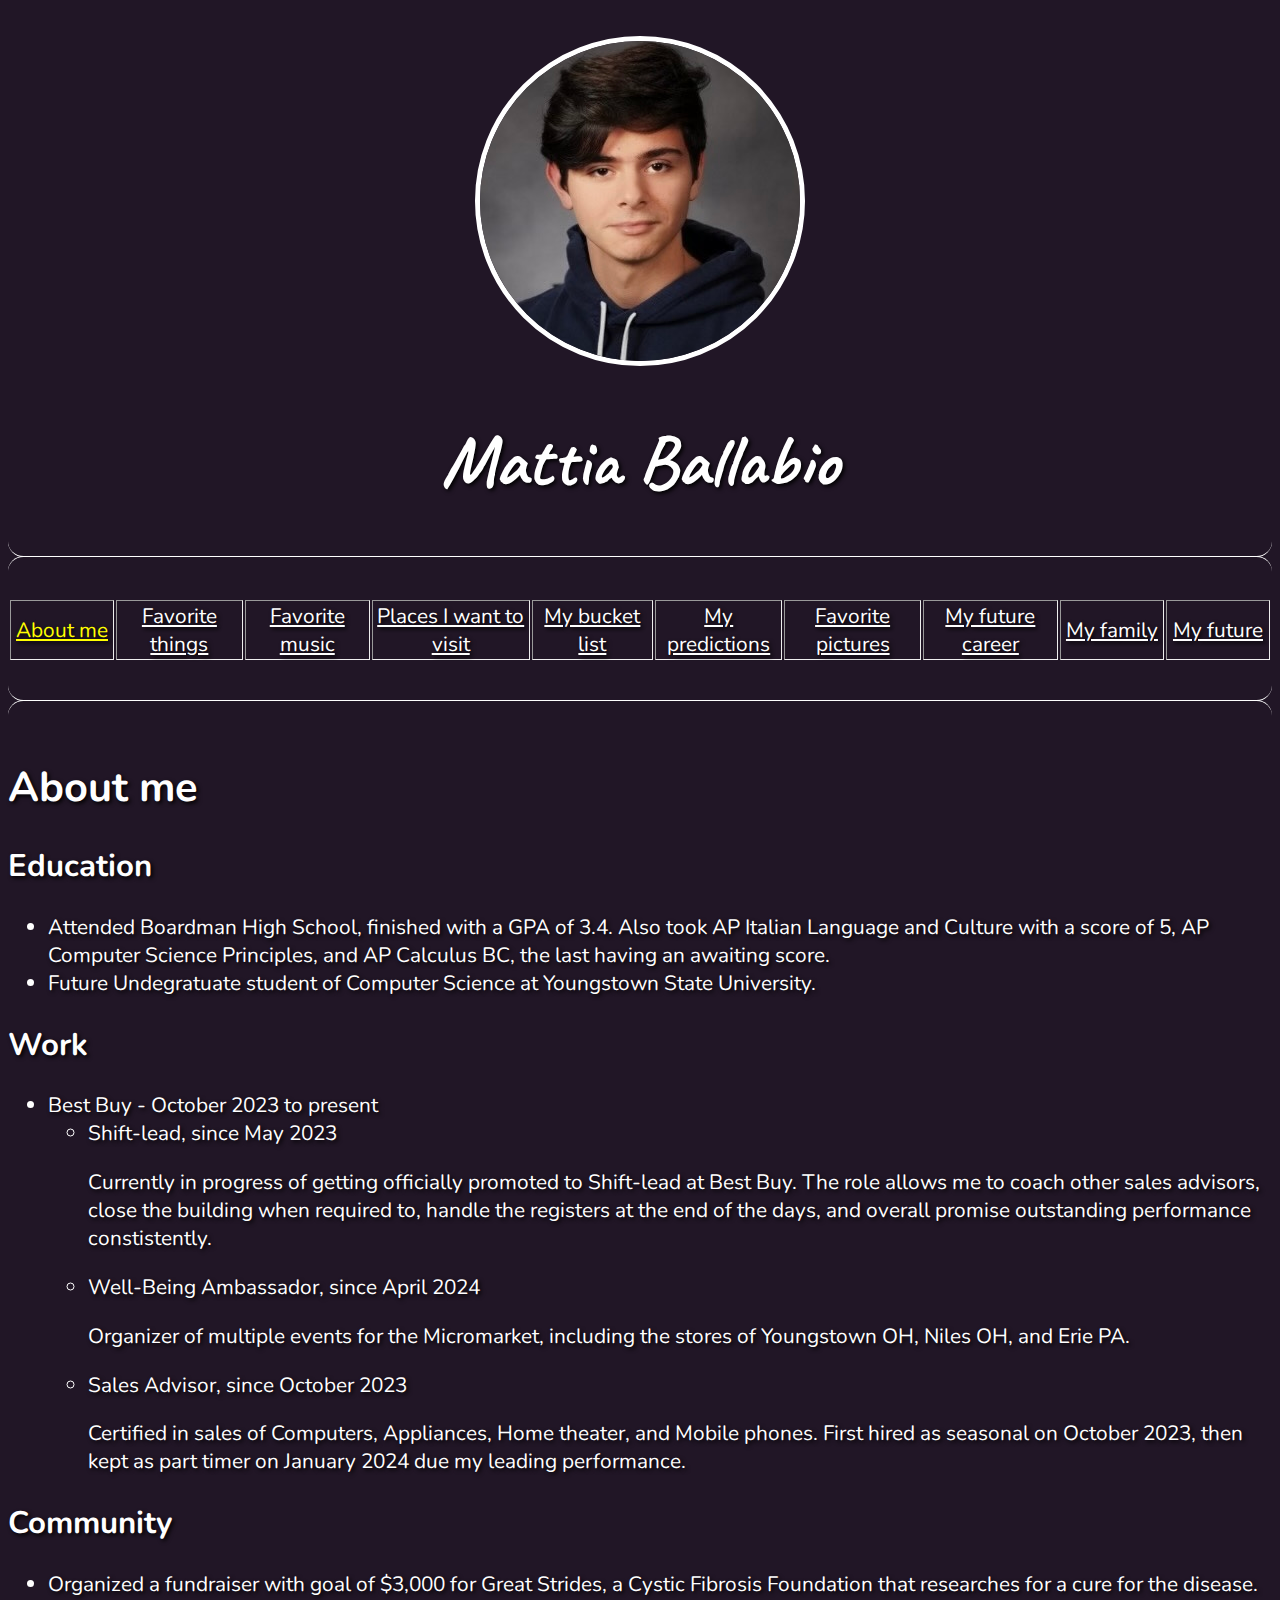
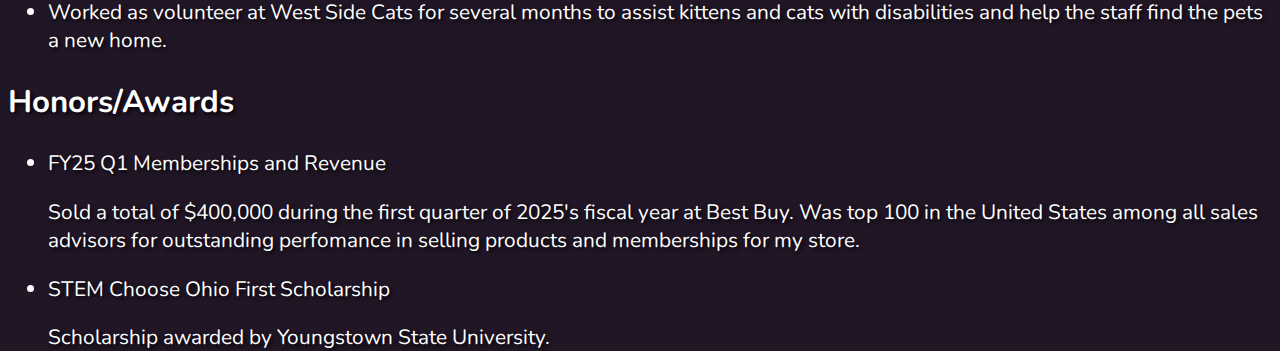
<file: index.html>
<!DOCTYPE html>
<html>

<head>
  <meta charset="utf-8">
  <meta name="viewport" content="width=device-width">
  <title>Mattia Ballabio</title>
  <link rel="icon" href="Pictures/favicon.ico">
  <link href="style.css" rel="stylesheet" type="text/css">
  <link href="https://fonts.googleapis.com/css2?family=Caveat:wght@400..700&display=swap" rel="stylesheet">
  <link href="https://fonts.googleapis.com/css2?family=Nunito:ital,wght@0,200..1000;1,200..1000&display=swap"
    rel="stylesheet">
</head>

<body>
  <br>
  <img src="Pictures/Mattia.jpeg" class="MattiaPicture">
  <h1 class="NameTitle">Mattia Ballabio</h1>
  <hr>
  <div class="WebsitesDiv">
    <table class="WebsitesTable" border="1px" style="height:10px">
      <tr>
        <td><a href="index.html" style="color: yellow">About me</a></td>
        <td><a href="favoritethings.html">Favorite things</a></td>
        <td><a href="favoritemusic.html">Favorite music</a></td>
        <td><a href="places.html">Places I want to visit</a></td>
        <td><a href="bucketlist.html">My bucket list</a></td>
        <td><a href="predictions.html">My predictions</a></td>
        <td><a href="favoritepictures.html">Favorite pictures</a></td>
        <td><a href="futurecareer.html">My future career</a></td>
        <td><a href="myfamily.html">My family</a></td>
        <td><a href="myfuture.html">My future</a></td>
      </tr>
    </table>
  </div>
  <br>
  <hr>
  <h1>About me</h1>
  <h2>Education</h2>
  <ul>
    <li>Attended Boardman High School, finished with a GPA of 3.4. Also took AP Italian Language and Culture with a
      score of 5, AP Computer Science Principles, and AP Calculus BC, the last having an awaiting score.</li>
    <li>Future Undegratuate student of Computer Science at Youngstown State University. </li>
  </ul>
  <h2>Work</h2>
  <ul>
    <li>Best Buy - October 2023 to present</li>
    <ul>
      <li>Shift-lead, since May 2023</li>
      <p>Currently in progress of getting officially promoted to Shift-lead at Best Buy. The role allows me to coach
        other sales advisors, close the building when required to, handle the registers at the end of the days, and
        overall promise outstanding performance constistently.</p>
      <li>Well-Being Ambassador, since April 2024</li>
      <p>Organizer of multiple events for the Micromarket, including the stores of Youngstown OH, Niles OH, and Erie PA.
      </p>
      <li>Sales Advisor, since October 2023</li>
      <p>Certified in sales of Computers, Appliances, Home theater, and Mobile phones. First hired as seasonal on
        October 2023, then kept as part timer on January 2024 due my leading performance.</p>
    </ul>
  </ul>
  <h2>Community</h2>
  <ul>
    <li>Organized a fundraiser with goal of $3,000 for Great Strides, a Cystic Fibrosis Foundation that researches for a
      cure for the disease.</li>
    <li>Worked as volunteer at West Side Cats for several months to assist kittens and cats with disabilities and help
      the staff find the pets a new home.</li>
  </ul>
  <h2>Honors/Awards</h2>
  <ul>
    <li>FY25 Q1 Memberships and Revenue</li>
    <p>Sold a total of $400,000 during the first quarter of 2025's fiscal year at Best Buy. Was top 100 in the United
      States among all sales advisors for outstanding perfomance in selling products and memberships for my store.</p>
    <li>STEM Choose Ohio First Scholarship</li>
    <p>Scholarship awarded by Youngstown State University.</p>
  </ul>
</body>

</html>
</file>
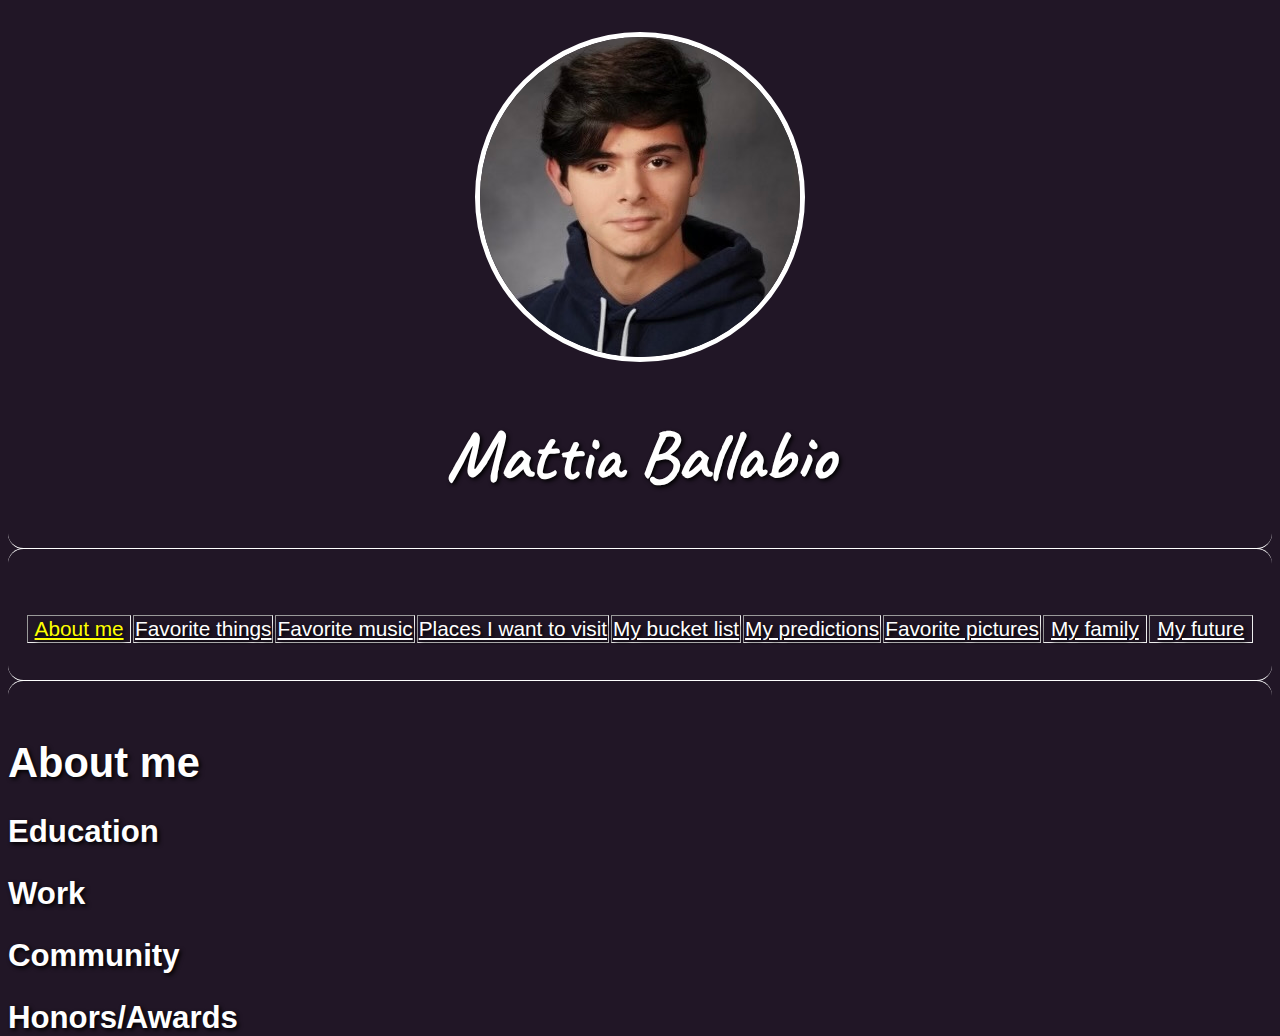
<file: aboutme.html>
<!DOCTYPE html>
<html>

<head>
  <meta charset="utf-8">
  <meta name="viewport" content="width=device-width">
  <title>Mattia Ballabio</title>
  <link href="style.css" rel="stylesheet" type="text/css">
  <link href="https://fonts.googleapis.com/css2?family=Caveat:wght@400..700&display=swap" rel="stylesheet">
</head>

<body>
  <br>
  <img src="Pictures/Mattia.jpeg" class="MattiaPicture">
  <h1 class="NameTitle">Mattia Ballabio</h1>
  <hr>
  <br>
  <div class="WebsitesDiv">
    <table class="WebsitesTable" border="1px" style="height:10px">
      <tr>
        <td><a href="aboutme.html" style="color: yellow">About me</a></td>
        <td><a href="favoritethings.html">Favorite things</a></td>
        <td><a href="favoritemusic.html">Favorite music</a></td>
        <td><a href="">Places I want to visit</a></td>
        <td><a href="">My bucket list</a></td>
        <td><a href="">My predictions</a></td>
        <td><a href="">Favorite pictures</a></td>
        <td><a href="">My family</a></td>
        <td><a href="">My future</a></td>
      </tr>
    </table>
  </div>
  <br>
  <hr>
  <h1>About me</h1>
  <h2>Education</h2>
  <h2>Work</h2>
  <h2>Community</h2>
  <h2>Honors/Awards</h2>
</body>

</html>
</file>
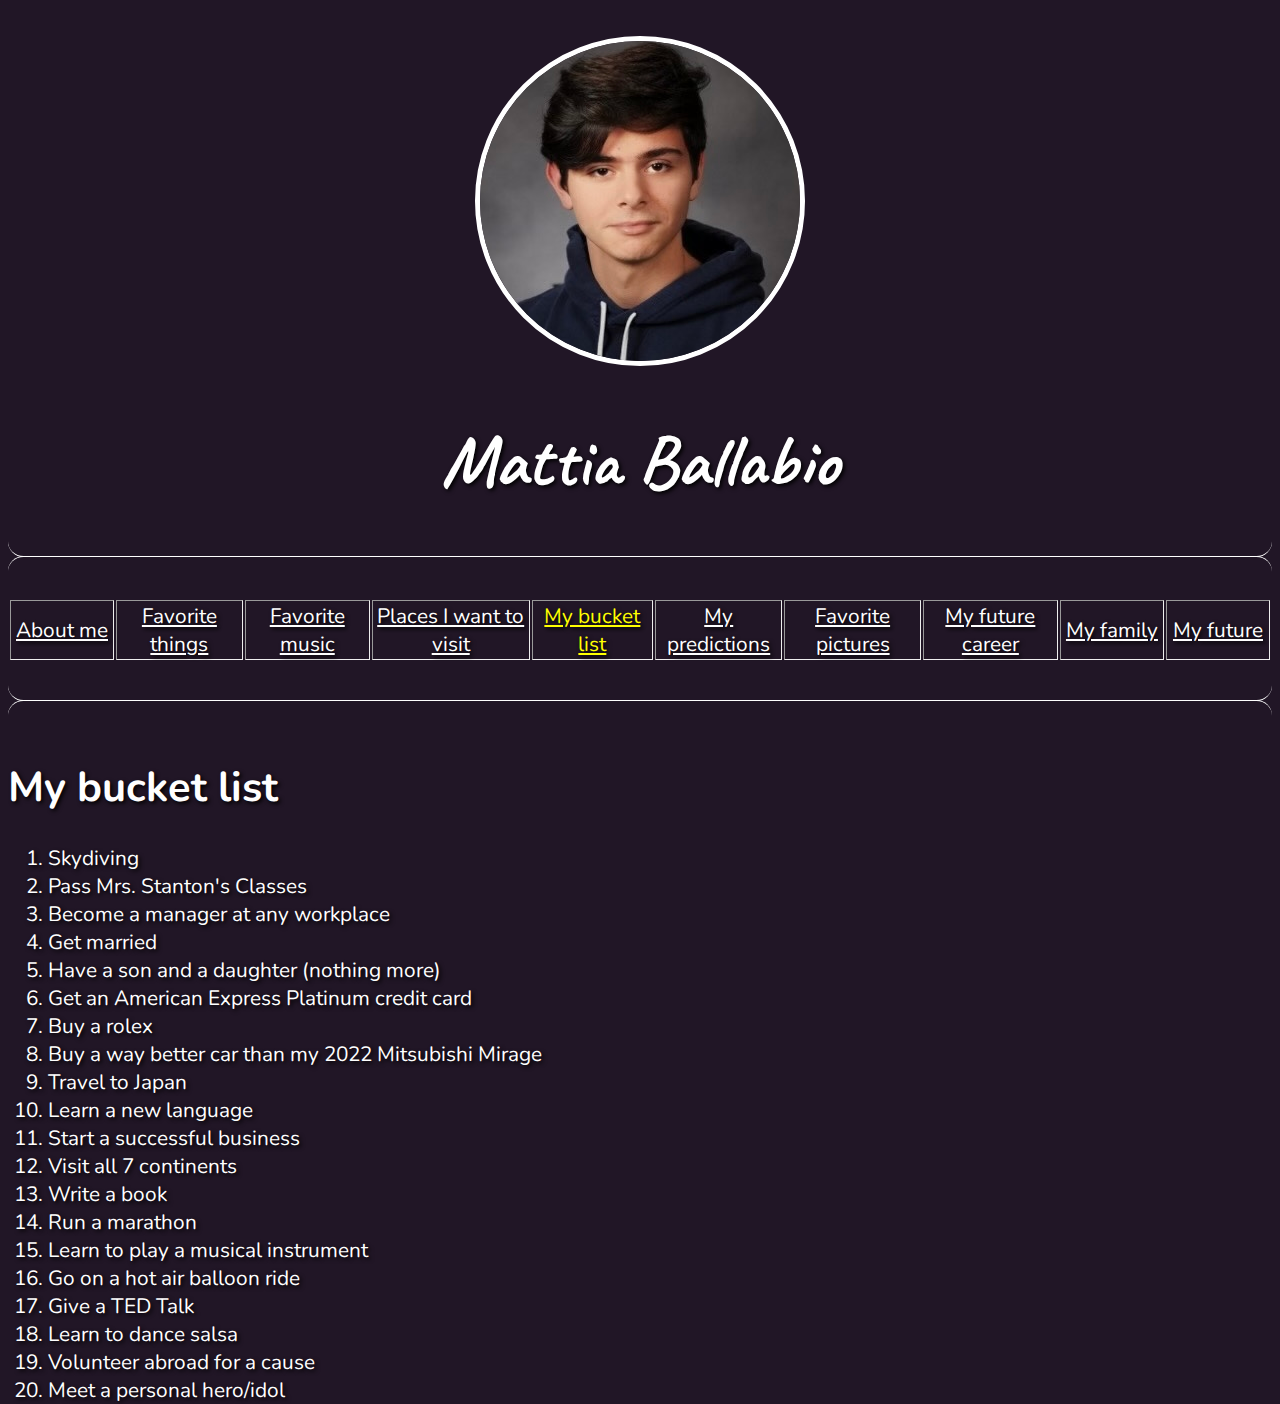
<file: bucketlist.html>
<!DOCTYPE html>
<html>

<head>
  <meta charset="utf-8">
  <meta name="viewport" content="width=device-width">
  <title>Mattia Ballabio</title>
  <link rel="icon" href="Pictures/favicon.ico">
  <link href="style.css" rel="stylesheet" type="text/css">
  <link href="https://fonts.googleapis.com/css2?family=Caveat:wght@400..700&display=swap" rel="stylesheet">
  <link href="https://fonts.googleapis.com/css2?family=Nunito:ital,wght@0,200..1000;1,200..1000&display=swap"
    rel="stylesheet">
</head>

<body>
  <br>
  <img src="Pictures/Mattia.jpeg" class="MattiaPicture">
  <h1 class="NameTitle">Mattia Ballabio</h1>
  <hr>
  <div class="WebsitesDiv">
    <table class="WebsitesTable" border="1px" style="height:10px">
      <tr>
        <td><a href="index.html">About me</a></td>
        <td><a href="favoritethings.html">Favorite things</a></td>
        <td><a href="favoritemusic.html">Favorite music</a></td>
        <td><a href="places.html">Places I want to visit</a></td>
        <td><a href="bucketlist.html" style="color: yellow">My bucket list</a></td>
        <td><a href="predictions.html">My predictions</a></td>
        <td><a href="favoritepictures.html">Favorite pictures</a></td>
        <td><a href="futurecareer.html">My future career</a></td>
        <td><a href="myfamily.html">My family</a></td>
        <td><a href="myfuture.html">My future</a></td>
      </tr>
    </table>
  </div>
  <br>
  <hr>
  <h1>My bucket list</h1>
  <ol>
    <li>Skydiving</li>
    <li>Pass Mrs. Stanton's Classes</li>
    <li>Become a manager at any workplace</li>
    <li>Get married</li>
    <li>Have a son and a daughter (nothing more)</li>
    <li>Get an American Express Platinum credit card</li>
    <li>Buy a rolex</li>
    <li>Buy a way better car than my 2022 Mitsubishi Mirage</li>
    <li>Travel to Japan</li>
    <li>Learn a new language</li>
    <li>Start a successful business</li>
    <li>Visit all 7 continents</li>
    <li>Write a book</li>
    <li>Run a marathon</li>
    <li>Learn to play a musical instrument</li>
    <li>Go on a hot air balloon ride</li>
    <li>Give a TED Talk</li>
    <li>Learn to dance salsa</li>
    <li>Volunteer abroad for a cause</li>
    <li>Meet a personal hero/idol</li>
  </ol>

</body>

</html>
</file>
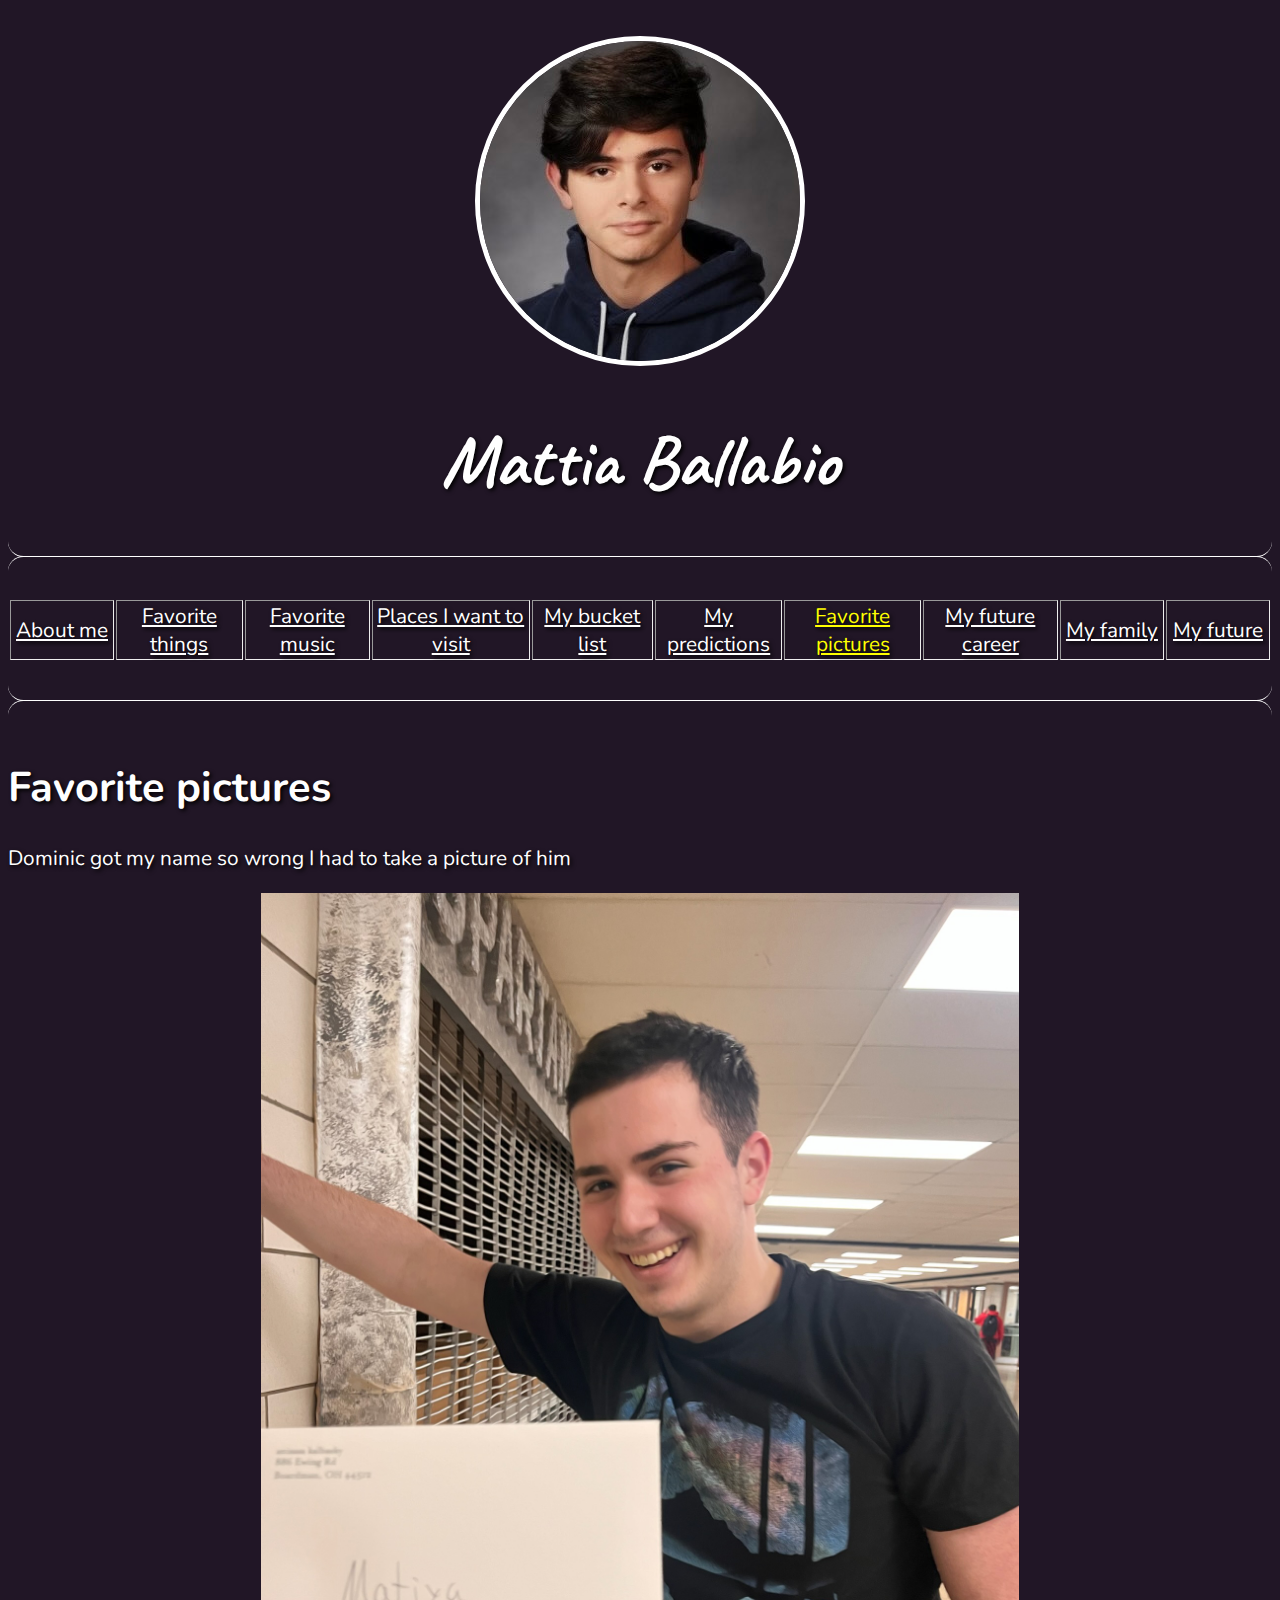
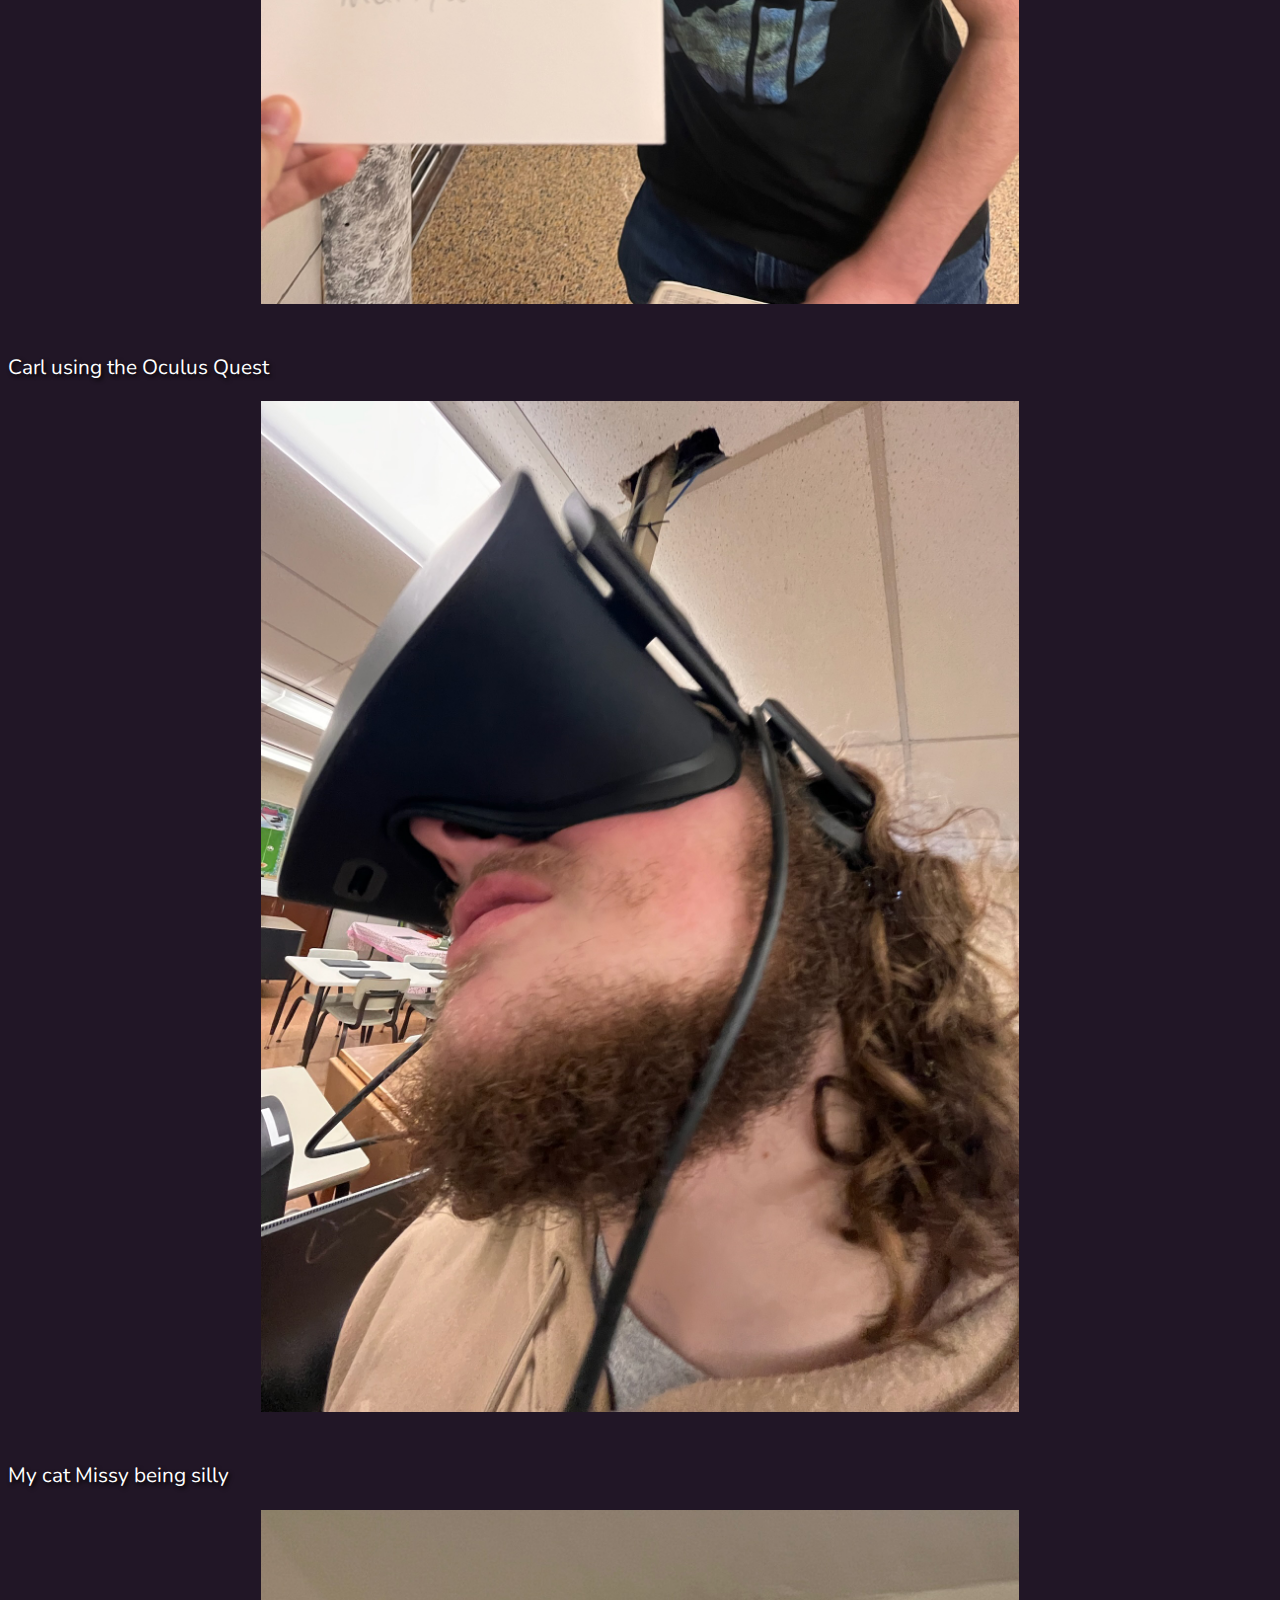
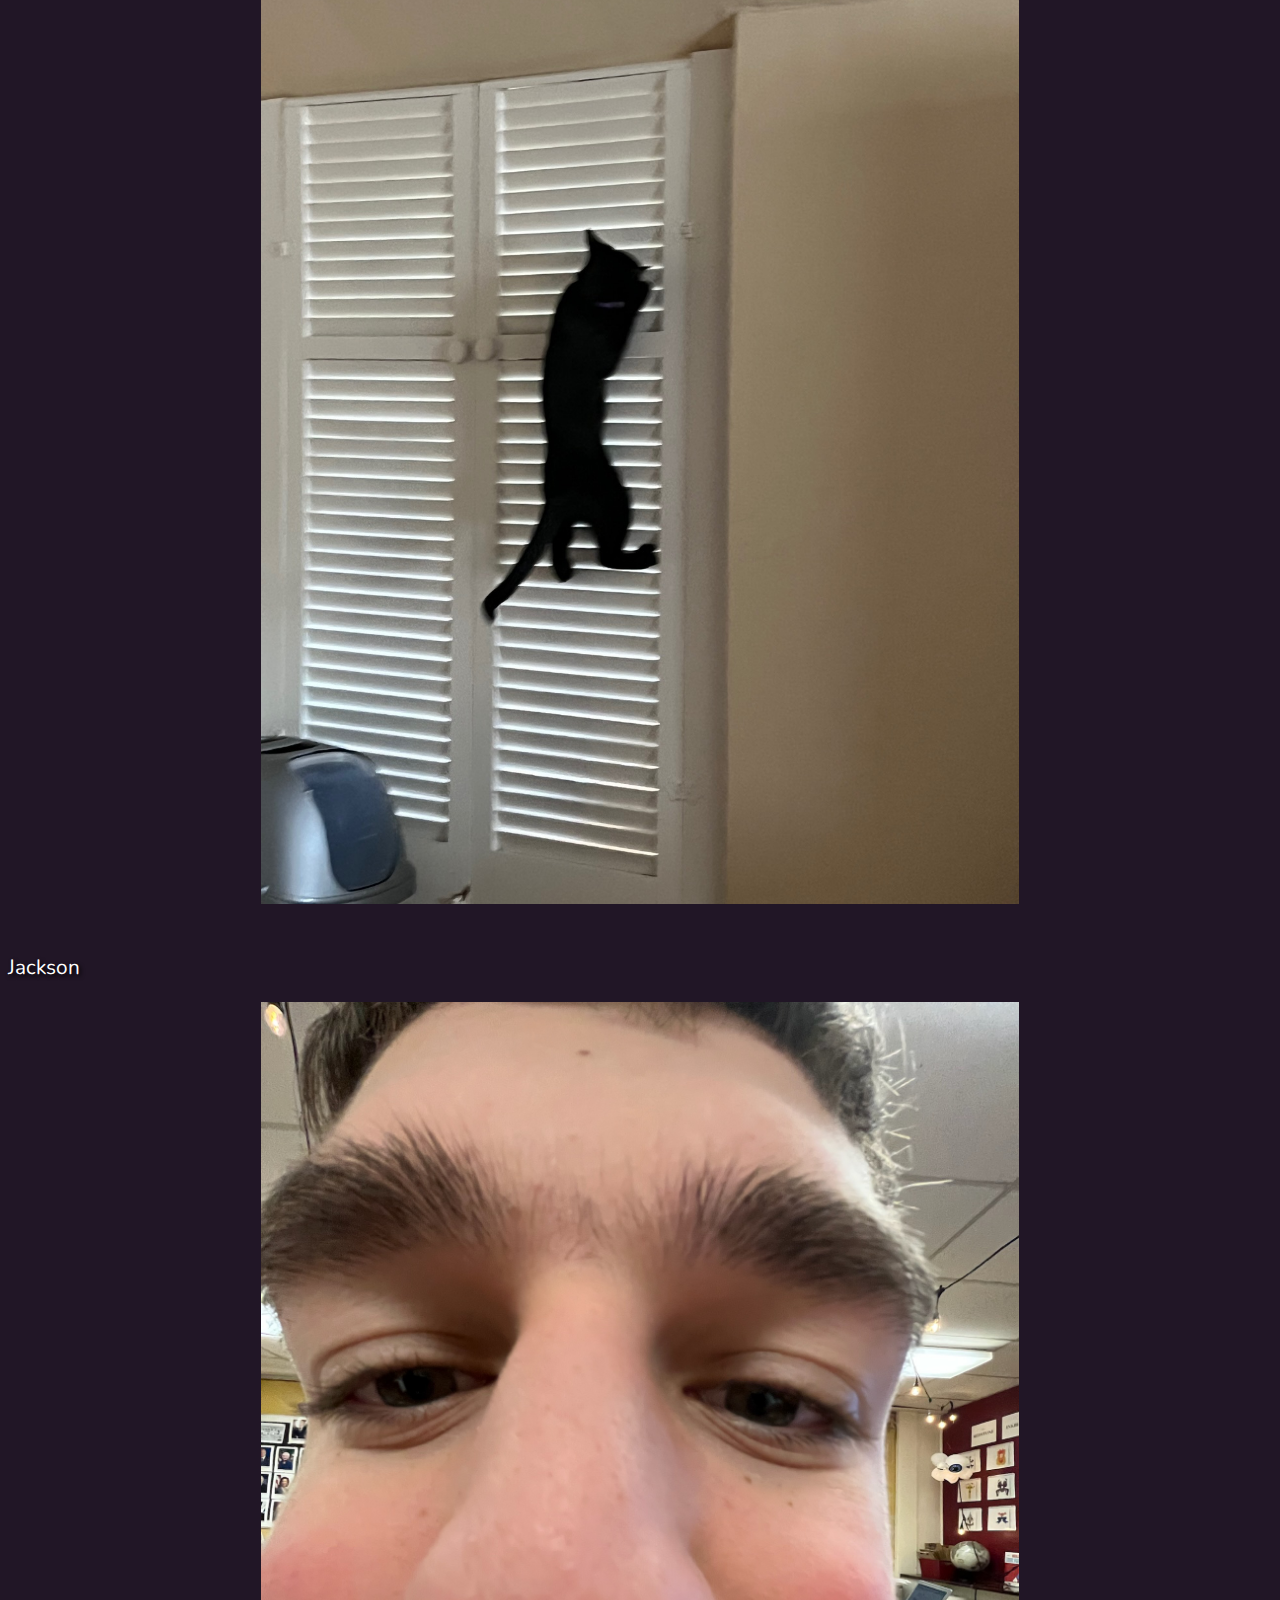
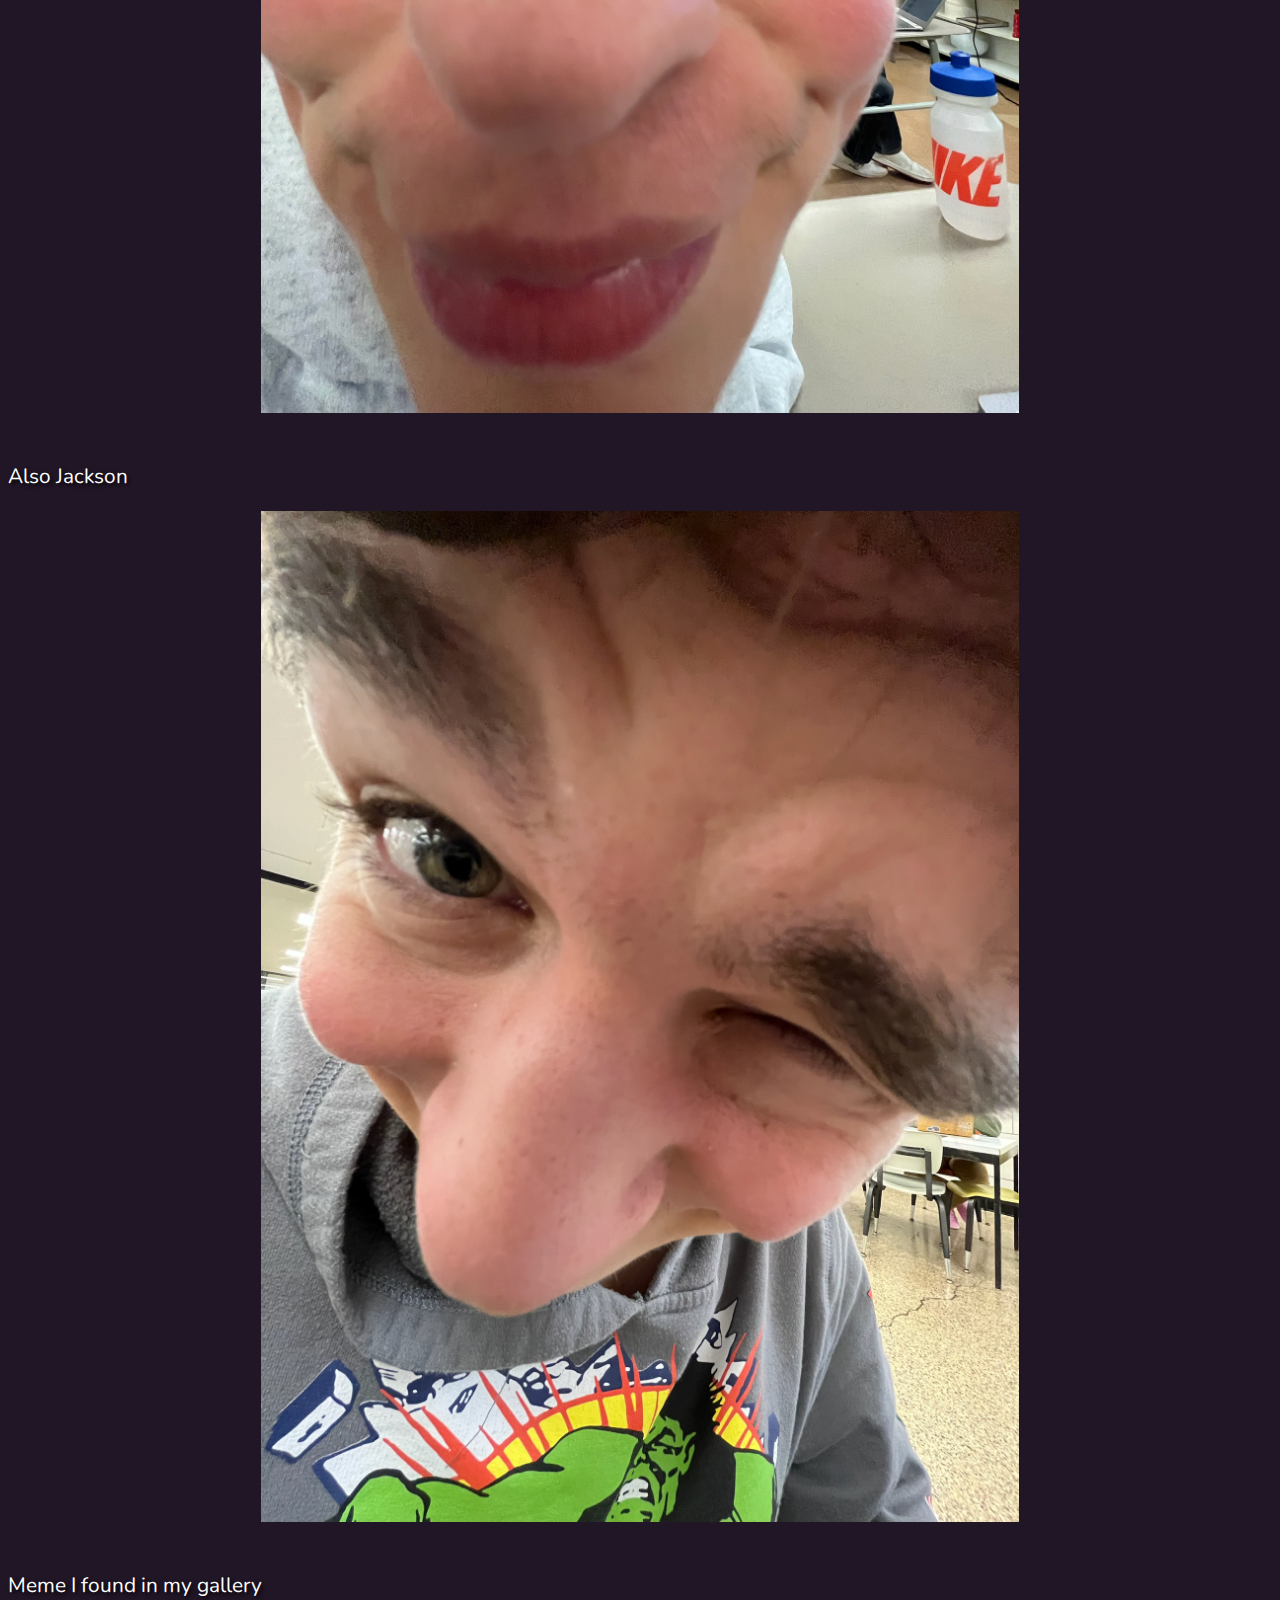
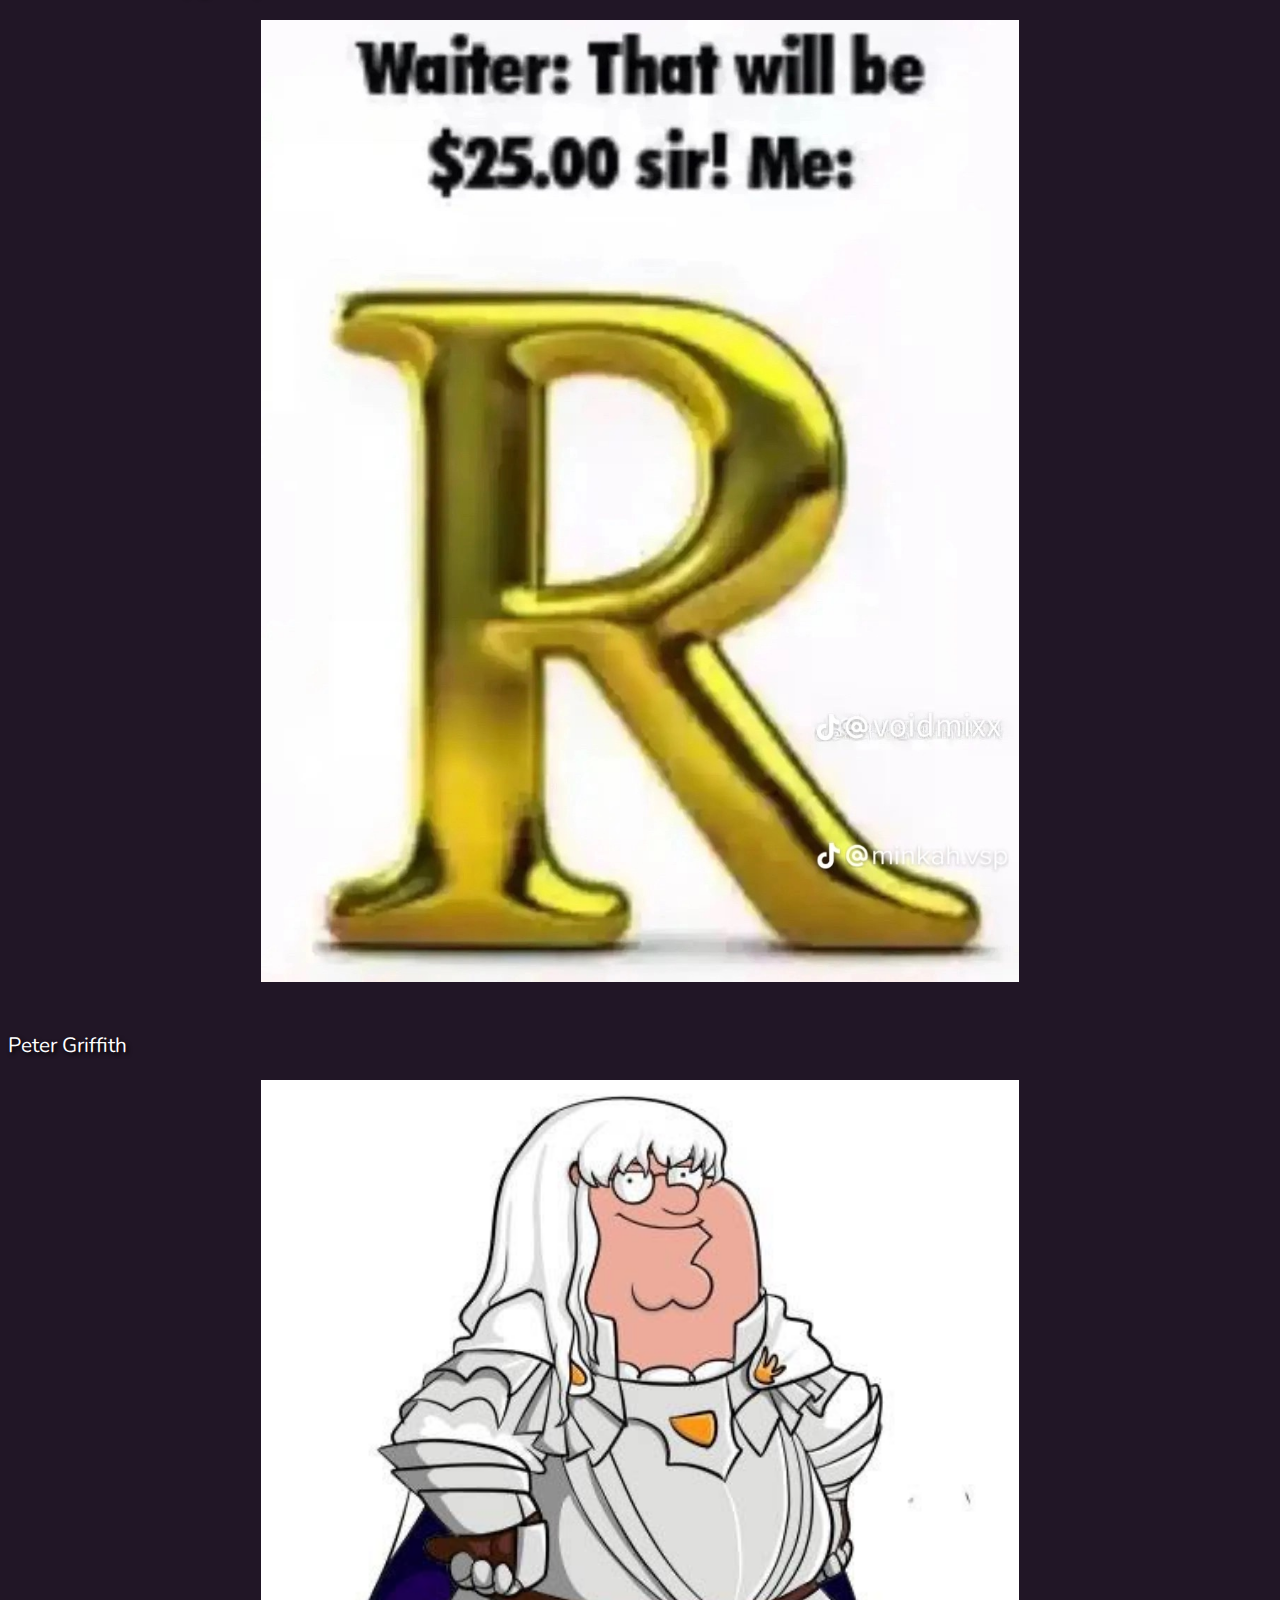
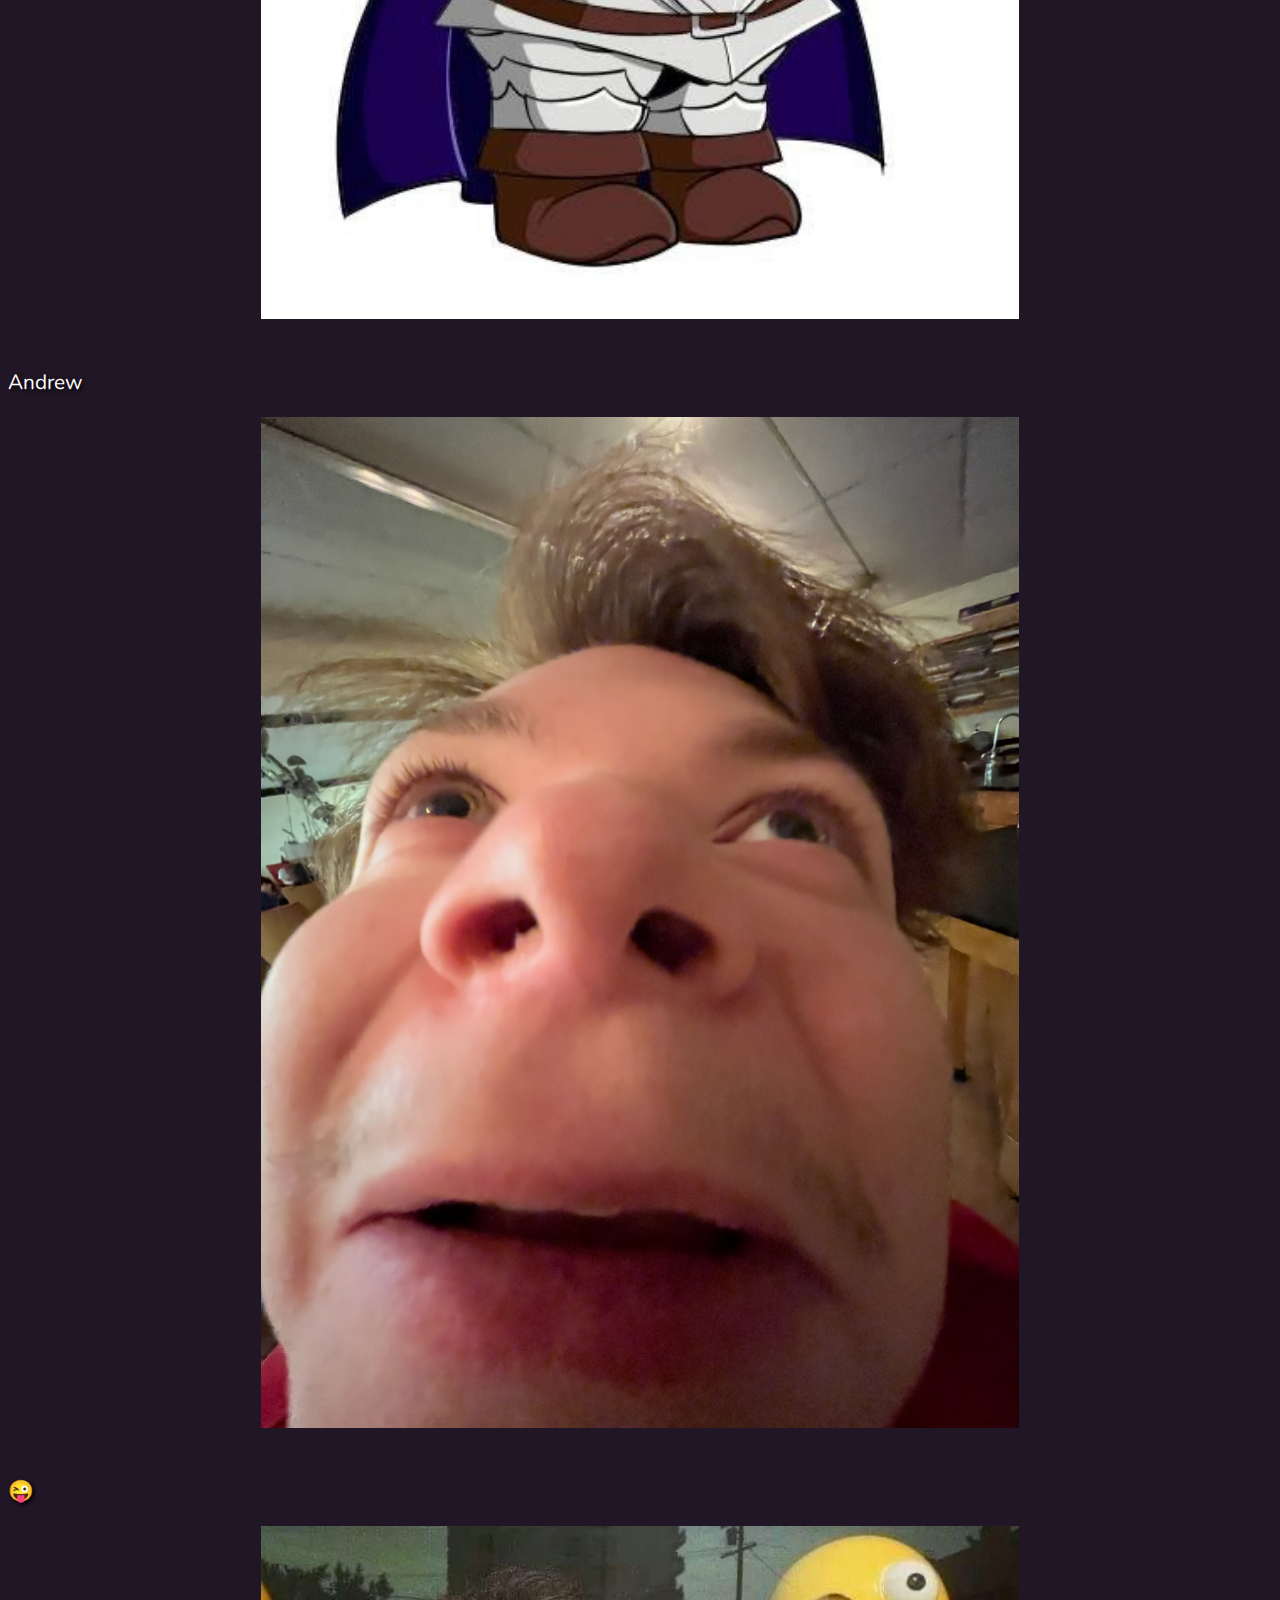
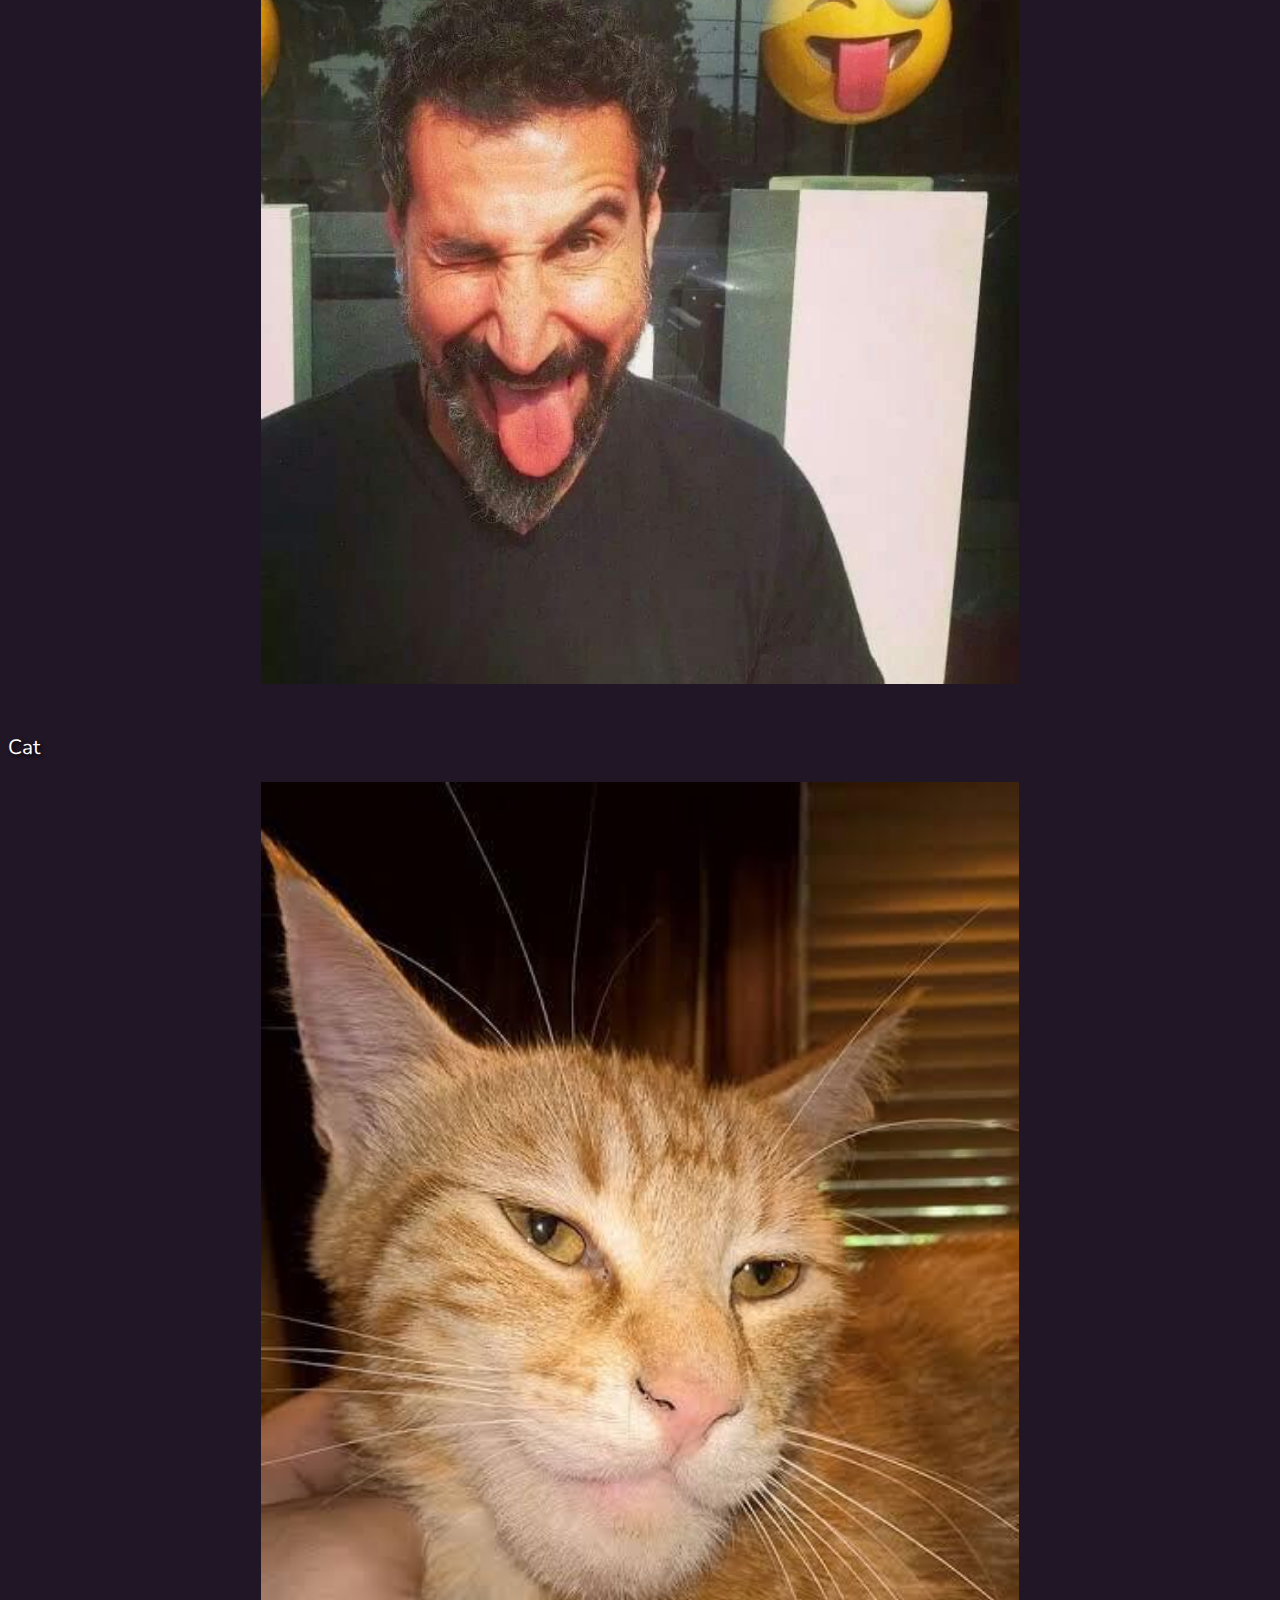
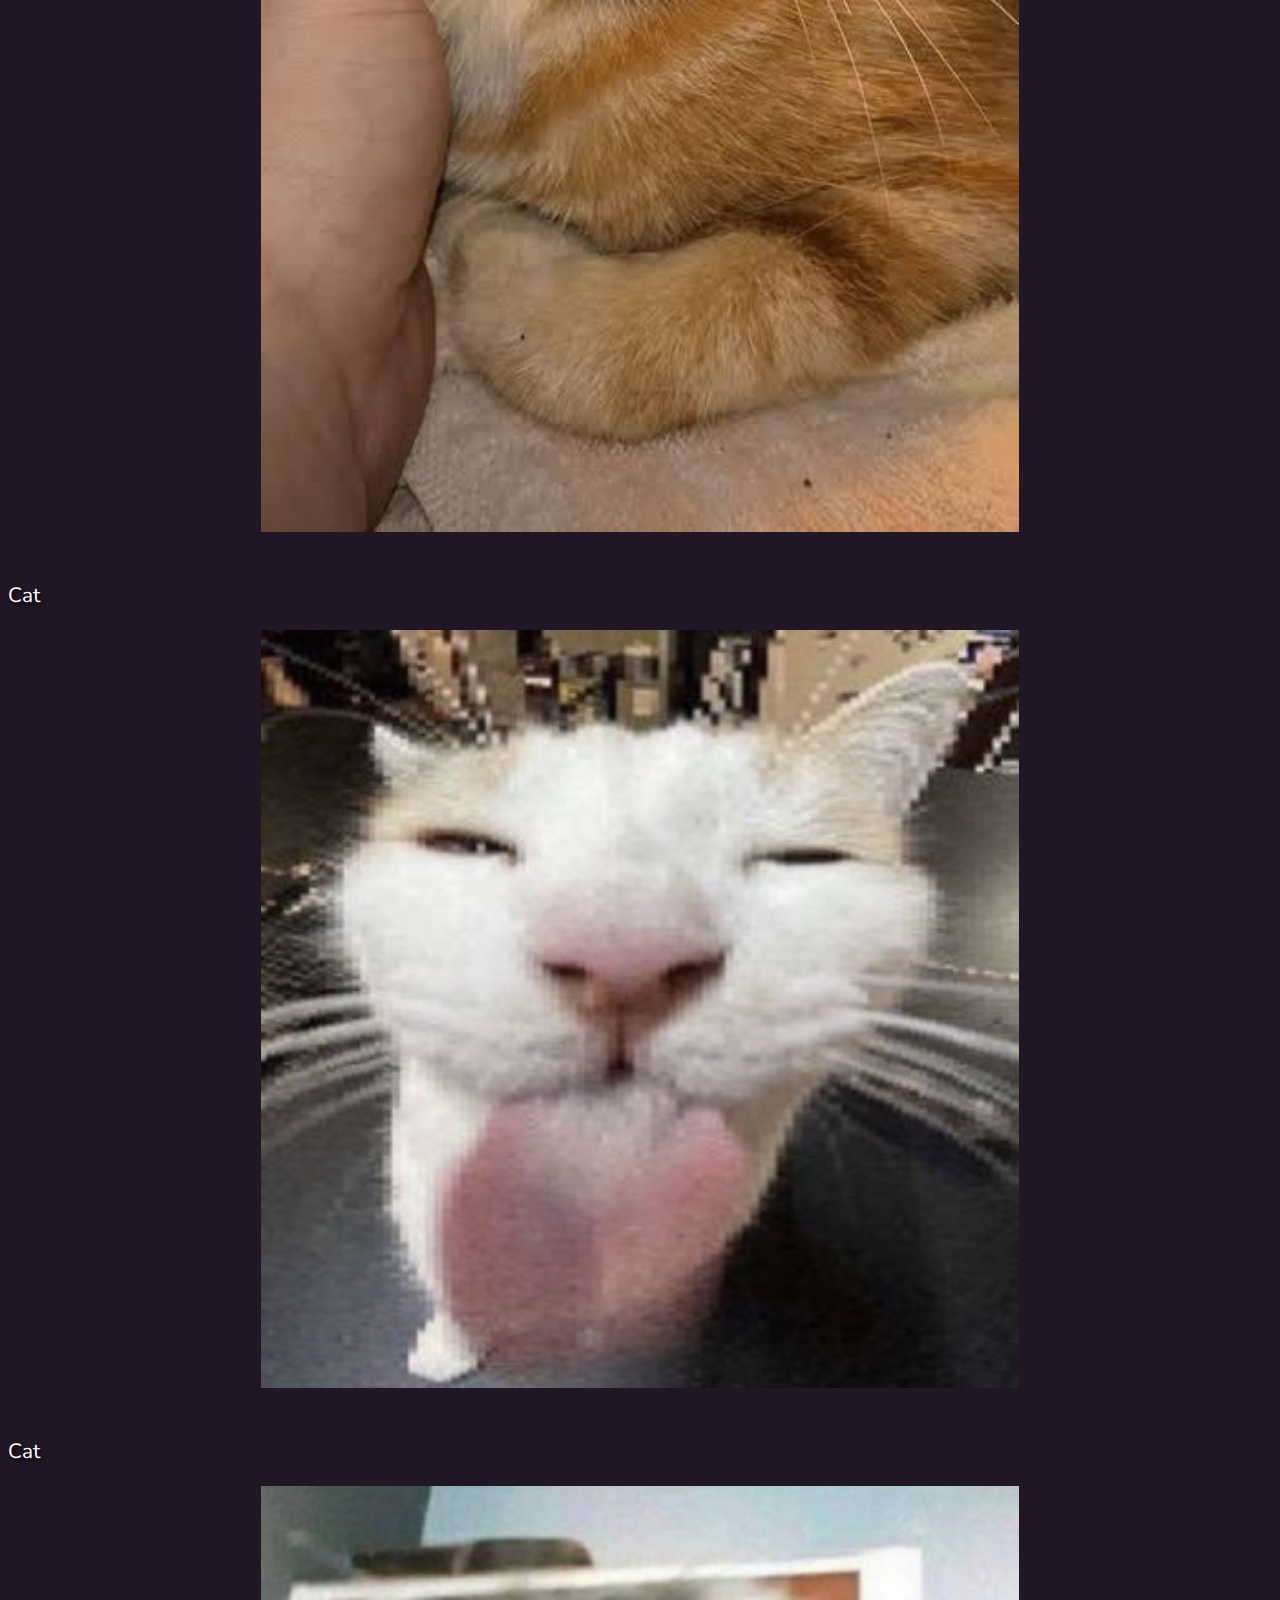
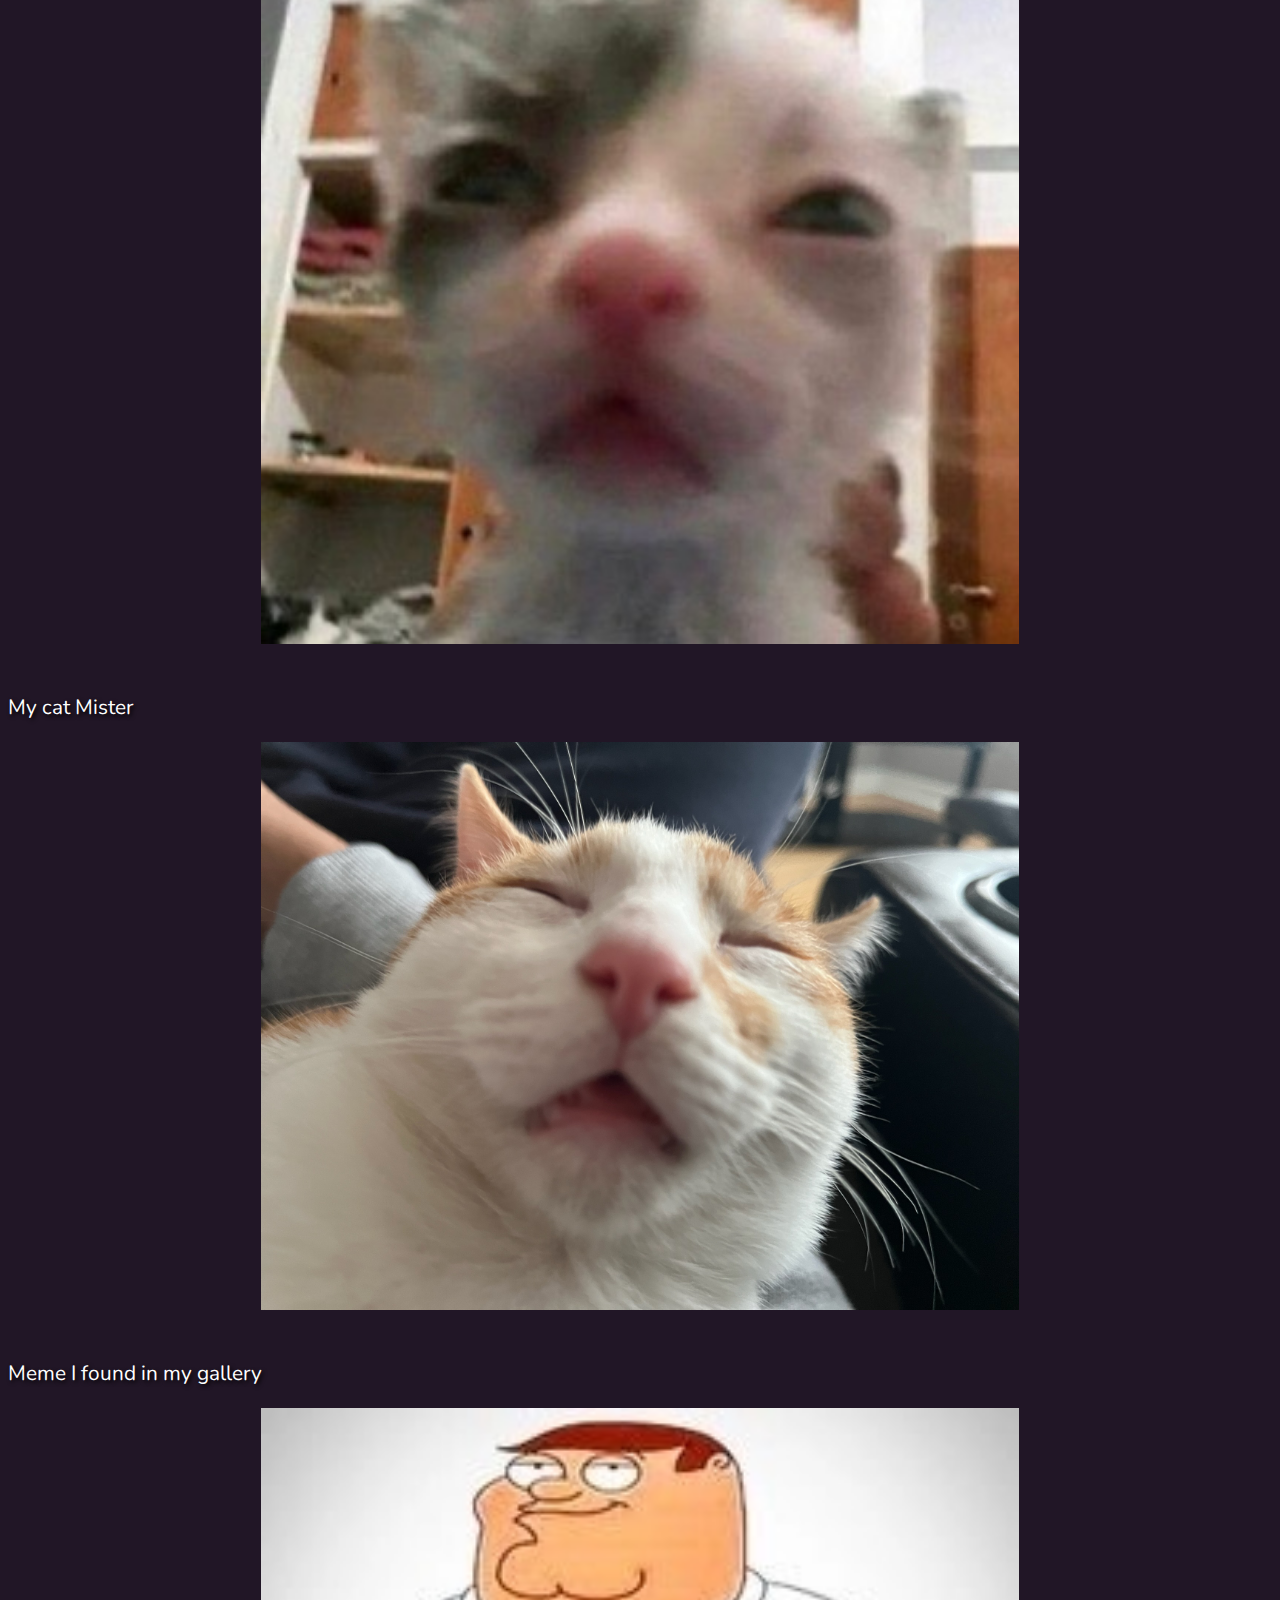
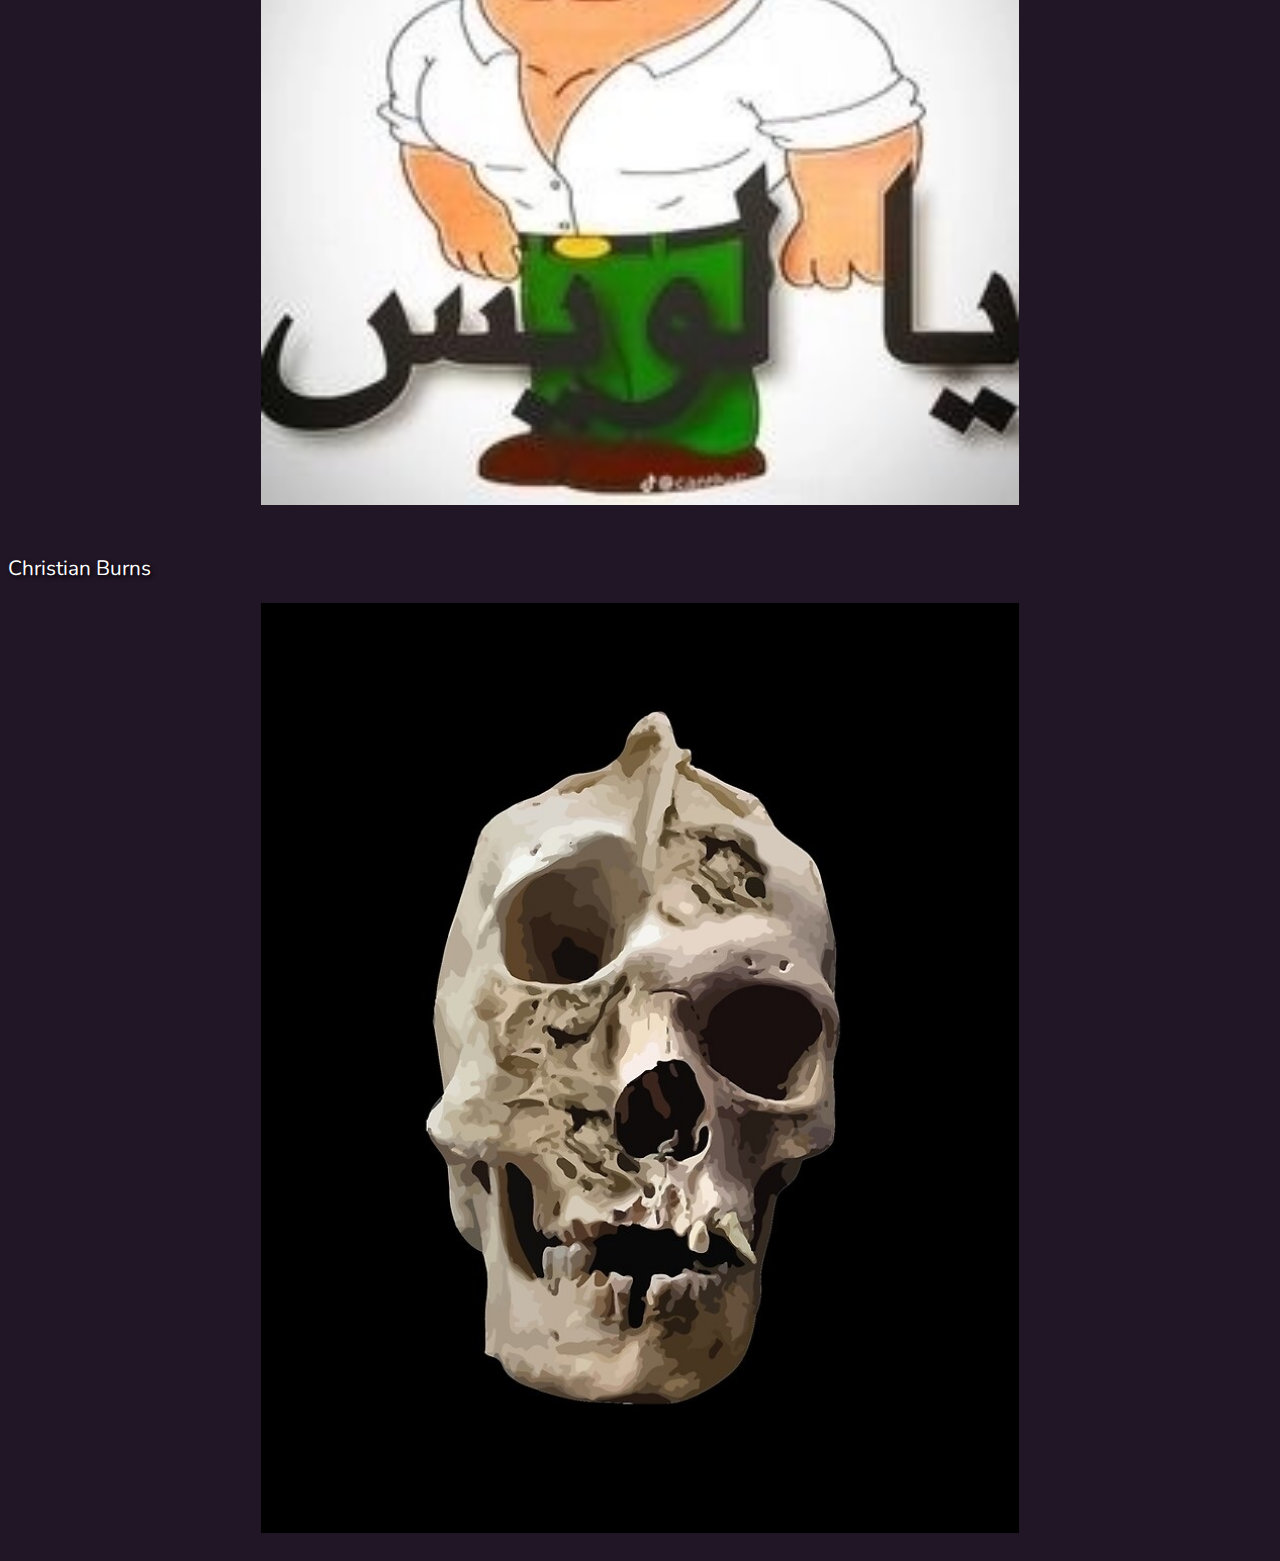
<file: favoritepictures.html>
<!DOCTYPE html>
<html>

<head>
  <meta charset="utf-8">
  <meta name="viewport" content="width=device-width">
  <title>Mattia Ballabio</title>
  <link rel="icon" href="Pictures/favicon.ico">
  <link href="style.css" rel="stylesheet" type="text/css">
  <link href="https://fonts.googleapis.com/css2?family=Caveat:wght@400..700&display=swap" rel="stylesheet">
  <link href="https://fonts.googleapis.com/css2?family=Nunito:ital,wght@0,200..1000;1,200..1000&display=swap"
    rel="stylesheet">
</head>

<body>
  <br>
  <img src="Pictures/Mattia.jpeg" class="MattiaPicture">
  <h1 class="NameTitle">Mattia Ballabio</h1>
  <hr>
  <div class="WebsitesDiv">
    <table class="WebsitesTable" border="1px" style="height:10px">
      <tr>
        <td><a href="index.html">About me</a></td>
        <td><a href="favoritethings.html">Favorite things</a></td>
        <td><a href="favoritemusic.html">Favorite music</a></td>
        <td><a href="places.html">Places I want to visit</a></td>
        <td><a href="bucketlist.html">My bucket list</a></td>
        <td><a href="predictions.html">My predictions</a></td>
        <td><a href="favoritepictures.html" style="color: yellow">Favorite pictures</a></td>
        <td><a href="futurecareer.html">My future career</a></td>
        <td><a href="myfamily.html">My family</a></td>
        <td><a href="myfuture.html">My future</a></td>
      </tr>
    </table>
  </div>
  <br>
  <hr>
  <h1>Favorite pictures</h1>
  <p>Dominic got my name so wrong I had to take a picture of him</p>
  <img src="Pictures/IMG_0009.jpeg" style="display: block; margin: auto; height: 60%; width: 60%">
  <br>
  <p>Carl using the Oculus Quest</p>
  <img src="Pictures/IMG_0012.jpeg" style="display: block; margin: auto; height: 60%; width: 60%">
  <br>
  <p>My cat Missy being silly</p>
  <img src="Pictures/IMG_0230.jpeg" style="display: block; margin: auto; height: 60%; width: 60%">
  <br>
  <p>Jackson</p>
  <img src="Pictures/IMG_0270.jpeg" style="display: block; margin: auto; height: 60%; width: 60%">
  <br>
  <p>Also Jackson</p>
  <img src="Pictures/IMG_2255.jpeg" style="display: block; margin: auto; height: 60%; width: 60%">
  <br>
  <p>Meme I found in my gallery</p>
  <img src="Pictures/IMG_2033.jpeg" style="display: block; margin: auto; height: 60%; width: 60%">
  <br>
  <p>Peter Griffith</p>
  <img src="Pictures/IMG_2590.jpeg" style="display: block; margin: auto; height: 60%; width: 60%">
  <br>
  <p>Andrew</p>
  <img src="Pictures/IMG_2843.jpeg" style="display: block; margin: auto; height: 60%; width: 60%">
  <br>
  <p>😜</p>
  <img src="Pictures/IMG_4737.jpeg" style="display: block; margin: auto; height: 60%; width: 60%">
  <br>
  <p>Cat</p>
  <img src="Pictures/IMG_7025.jpeg" style="display: block; margin: auto; height: 60%; width: 60%">
  <br>
  <p>Cat</p>
  <img src="Pictures/IMG_7489.jpeg" style="display: block; margin: auto; height: 60%; width: 60%">
  <br>
  <p>Cat</p>
  <img src="Pictures/IMG_7490.jpeg" style="display: block; margin: auto; height: 60%; width: 60%">
  <br>
  <p>My cat Mister</p>
  <img src="Pictures/IMG_9125.jpeg" style="display: block; margin: auto; height: 60%; width: 60%">
  <br>
  <p>Meme I found in my gallery</p>
  <img src="Pictures/IMG_9484.jpeg" style="display: block; margin: auto; height: 60%; width: 60%">
  <br>
  <p>Christian Burns</p>
  <img src="Pictures/IMG_9987.jpeg" style="display: block; margin: auto; height: 60%; width: 60%">
  <br>

</body>

</html>
</file>
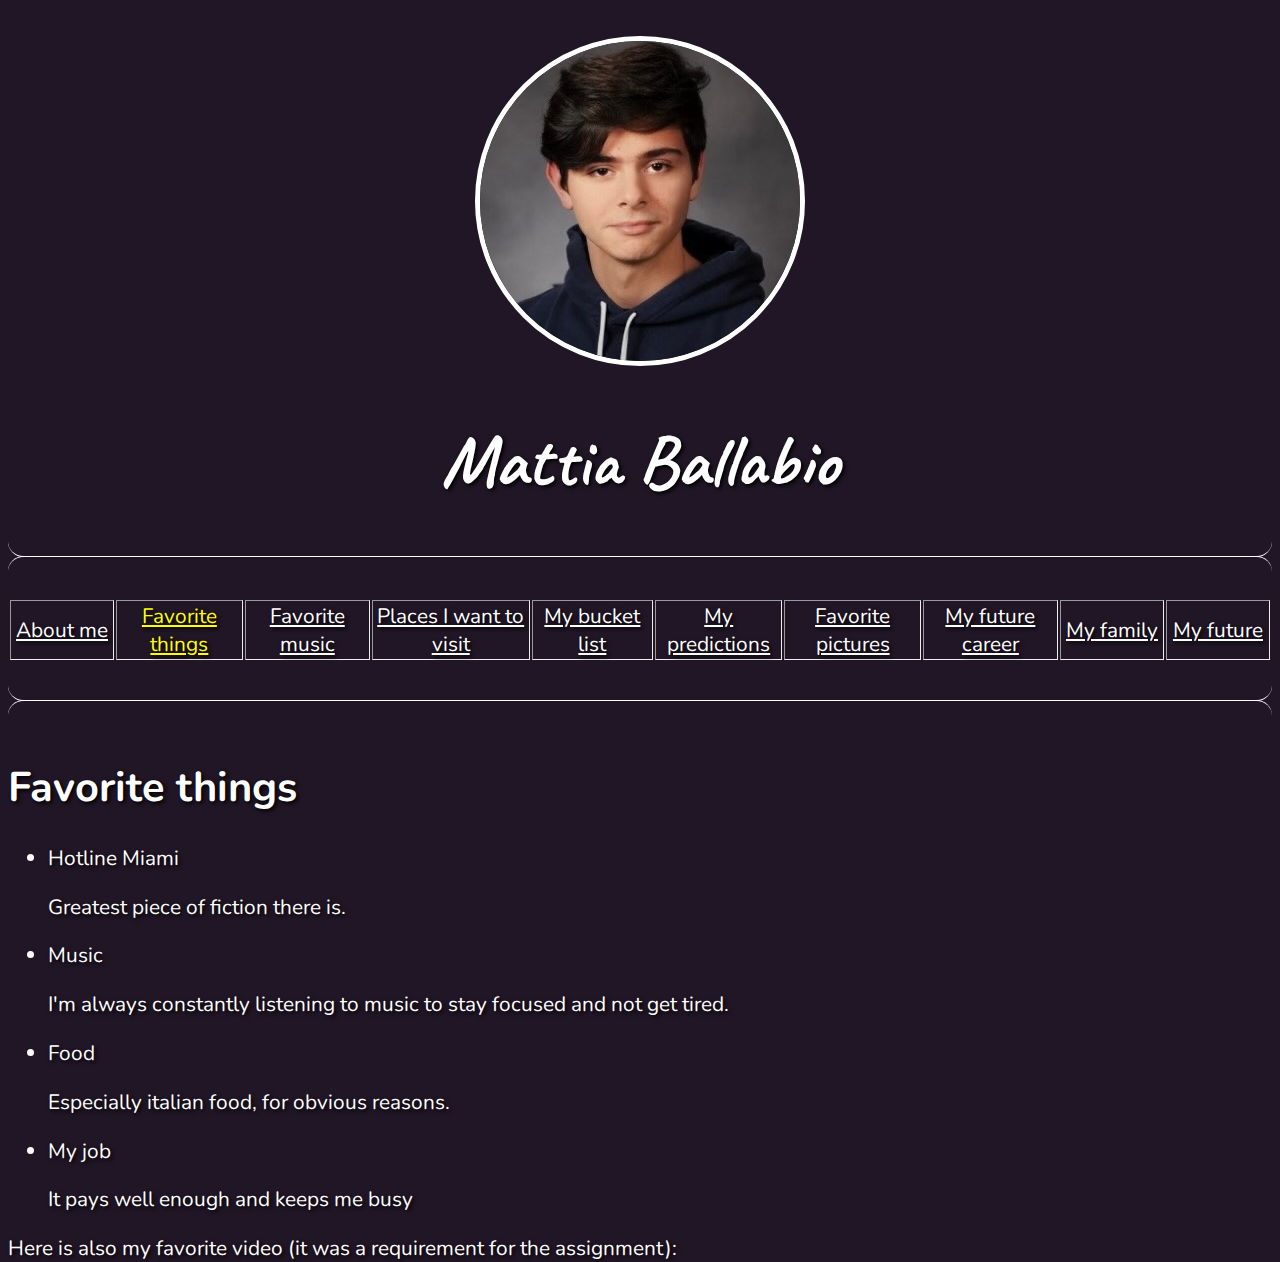
<file: favoritethings.html>
<!DOCTYPE html>
<html>

<head>
  <meta charset="utf-8">
  <meta name="viewport" content="width=device-width">
  <title>Mattia Ballabio</title>
  <link rel="icon" href="Pictures/favicon.ico">
  <link href="style.css" rel="stylesheet" type="text/css">
  <link href="https://fonts.googleapis.com/css2?family=Caveat:wght@400..700&display=swap" rel="stylesheet">
  <link href="https://fonts.googleapis.com/css2?family=Nunito:ital,wght@0,200..1000;1,200..1000&display=swap"
    rel="stylesheet">
</head>

<body>
  <br>
  <img src="Pictures/Mattia.jpeg" class="MattiaPicture">
  <h1 class="NameTitle">Mattia Ballabio</h1>
  <hr>
  <div class="WebsitesDiv">
    <table class="WebsitesTable" border="1px" style="height:10px">
      <tr>
        <td><a href="index.html">About me</a></td>
        <td><a href="favoritethings.html" style="color: yellow">Favorite things</a></td>
        <td><a href="favoritemusic.html">Favorite music</a></td>
        <td><a href="places.html">Places I want to visit</a></td>
        <td><a href="bucketlist.html">My bucket list</a></td>
        <td><a href="predictions.html">My predictions</a></td>
        <td><a href="favoritepictures.html">Favorite pictures</a></td>
        <td><a href="futurecareer.html">My future career</a></td>
        <td><a href="myfamily.html">My family</a></td>
        <td><a href="myfuture.html">My future</a></td>
      </tr>
    </table>
  </div>
  <br>
  <hr>
  <h1>Favorite things</h1>
  <ul>
    <li>Hotline Miami</li>
    <p>Greatest piece of fiction there is.</p>
    <li>Music</li>
    <p>I'm always constantly listening to music to stay focused and not get tired.</p>
    <li>Food</li>
    <p>Especially italian food, for obvious reasons.</p>
    <li>My job</li>
    <p>It pays well enough and keeps me busy</p>
  </ul>
  <p>Here is also my favorite video (it was a requirement for the assignment):</p>

  <!-- The following lines of code have been generated by the Replit AI assistant -->

  <div id="player"></div>
    
  <script>
    // Load the YouTube IFrame Player API code asynchronously
    var tag = document.createElement('script');
    tag.src = "https://www.youtube.com/iframe_api";
    var firstScriptTag = document.getElementsByTagName('script')[0];
    firstScriptTag.parentNode.insertBefore(tag, firstScriptTag);
    var player;
    function onYouTubeIframeAPIReady() {
      player = new YT.Player('player', {
        height: '315',
        width: '560',
        videoId: '5mGuCdlCcNM?si=x_Cb-KckXkHTvMBs', // Replace VIDEO_ID with the actual ID of the YouTube video
      });
    }
  </script>

</body>

</html>
</file>
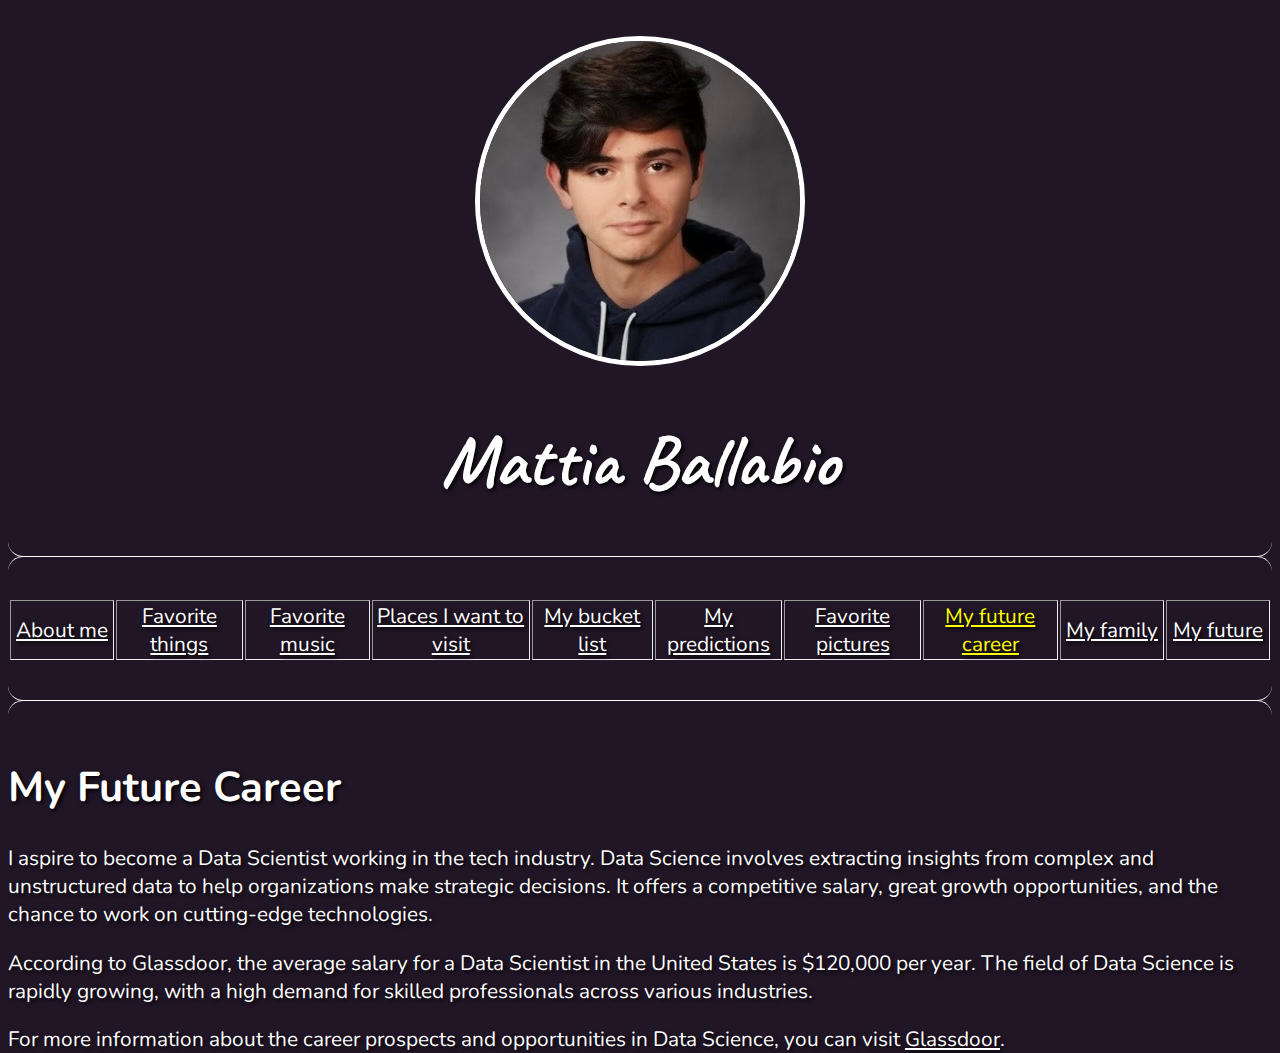
<file: futurecareer.html>
<!DOCTYPE html>
<html>

<head>
  <meta charset="utf-8">
  <meta name="viewport" content="width=device-width">
  <title>Mattia Ballabio</title>
  <link rel="icon" href="Pictures/favicon.ico">
  <link href="style.css" rel="stylesheet" type="text/css">
  <link href="https://fonts.googleapis.com/css2?family=Caveat:wght@400..700&display=swap" rel="stylesheet">
  <link href="https://fonts.googleapis.com/css2?family=Nunito:ital,wght@0,200..1000;1,200..1000&display=swap"
    rel="stylesheet">
</head>

<body>
  <br>
  <img src="Pictures/Mattia.jpeg" class="MattiaPicture">
  <h1 class="NameTitle">Mattia Ballabio</h1>
  <hr>
  <div class="WebsitesDiv">
    <table class="WebsitesTable" border="1px" style="height:10px">
      <tr>
        <td><a href="index.html">About me</a></td>
        <td><a href="favoritethings.html">Favorite things</a></td>
        <td><a href="favoritemusic.html">Favorite music</a></td>
        <td><a href="places.html">Places I want to visit</a></td>
        <td><a href="bucketlist.html">My bucket list</a></td>
        <td><a href="predictions.html">My predictions</a></td>
        <td><a href="favoritepictures.html">Favorite pictures</a></td>
        <td><a href="futurecareer.html" style="color: yellow">My future career</a></td>
        <td><a href="myfamily.html">My family</a></td>
        <td><a href="myfuture.html">My future</a></td>
      </tr>
    </table>
  </div>
  <br>
  <hr>
  <h1>My Future Career</h1>
  <p>I aspire to become a Data Scientist working in the tech industry. Data Science involves extracting insights from complex and unstructured data to help organizations make strategic decisions. It offers a competitive salary, great growth opportunities, and the chance to work on cutting-edge technologies.</p>
  <p>According to Glassdoor, the average salary for a Data Scientist in the United States is $120,000 per year. The field of Data Science is rapidly growing, with a high demand for skilled professionals across various industries.</p>
  <p>For more information about the career prospects and opportunities in Data Science, you can visit <a href="https://www.glassdoor.com">Glassdoor</a>.</p>
</body>

</html></h2>

</body>

</html>
</file>
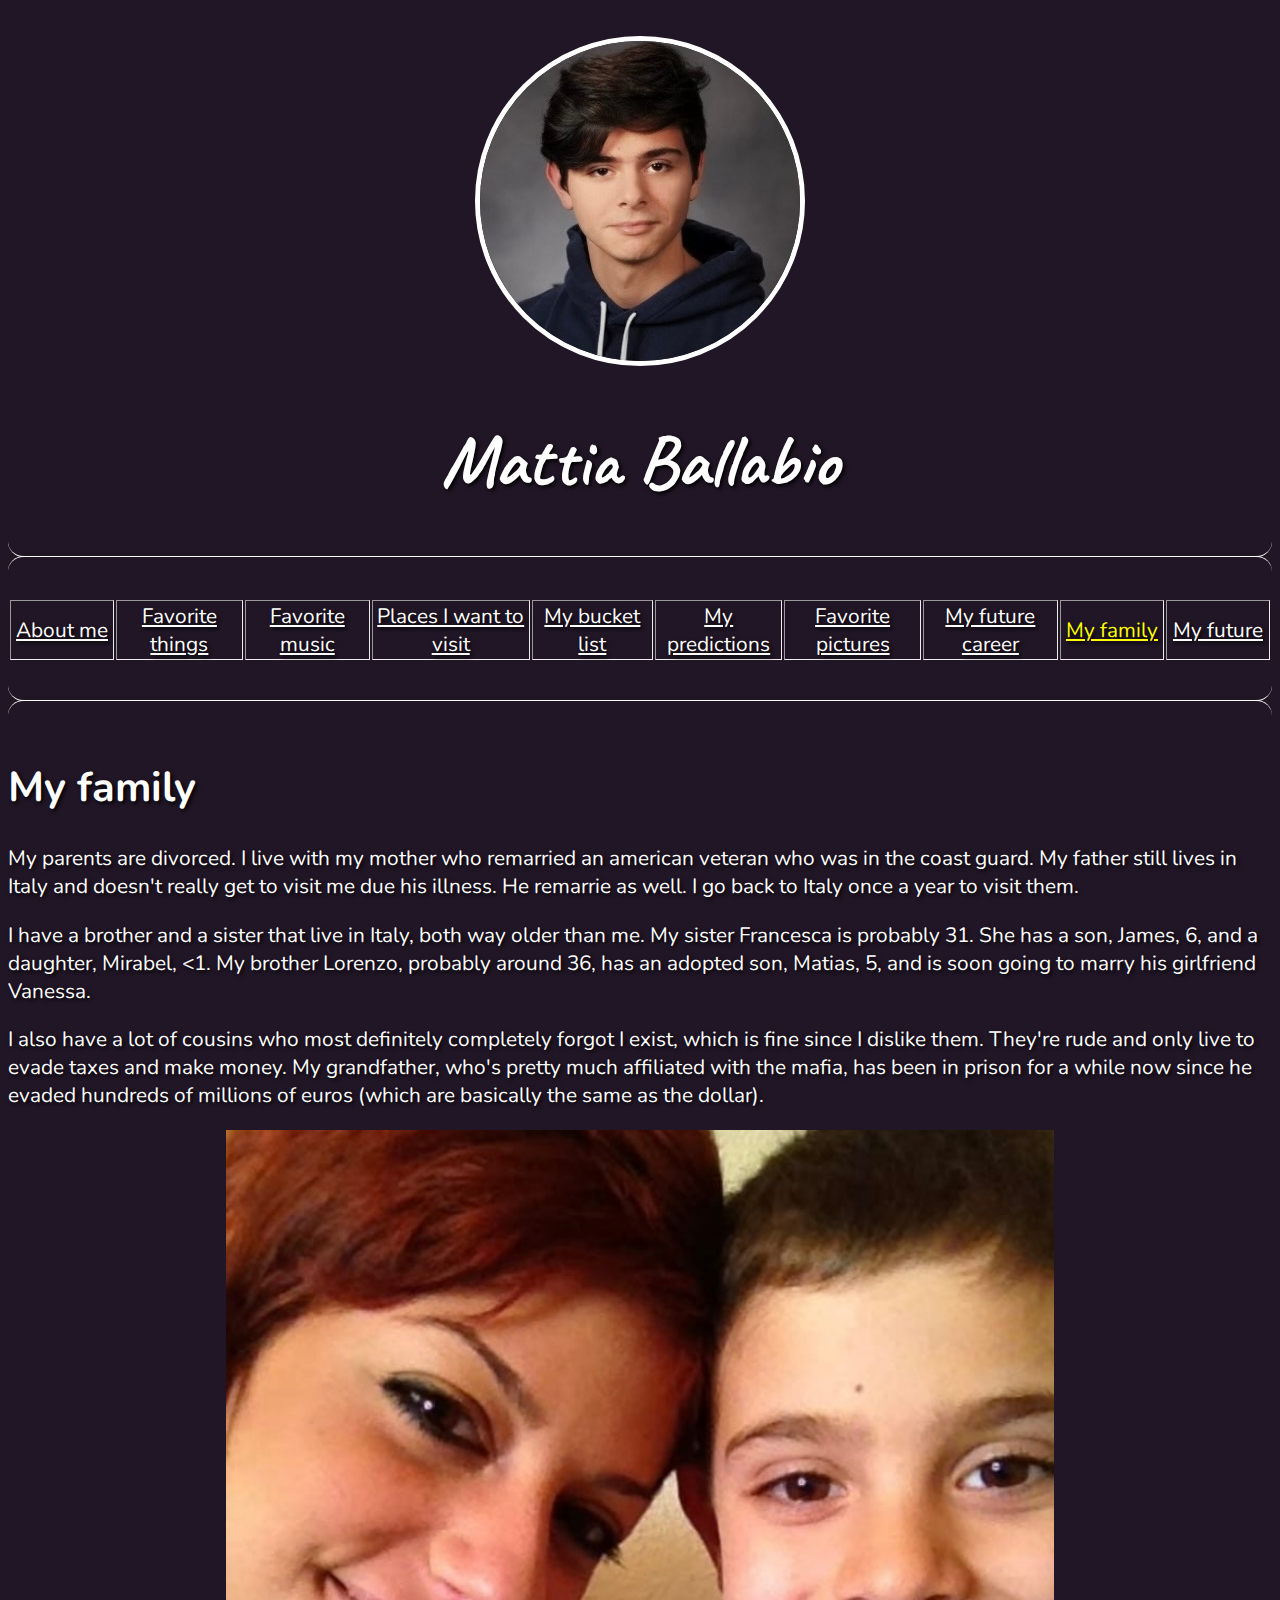
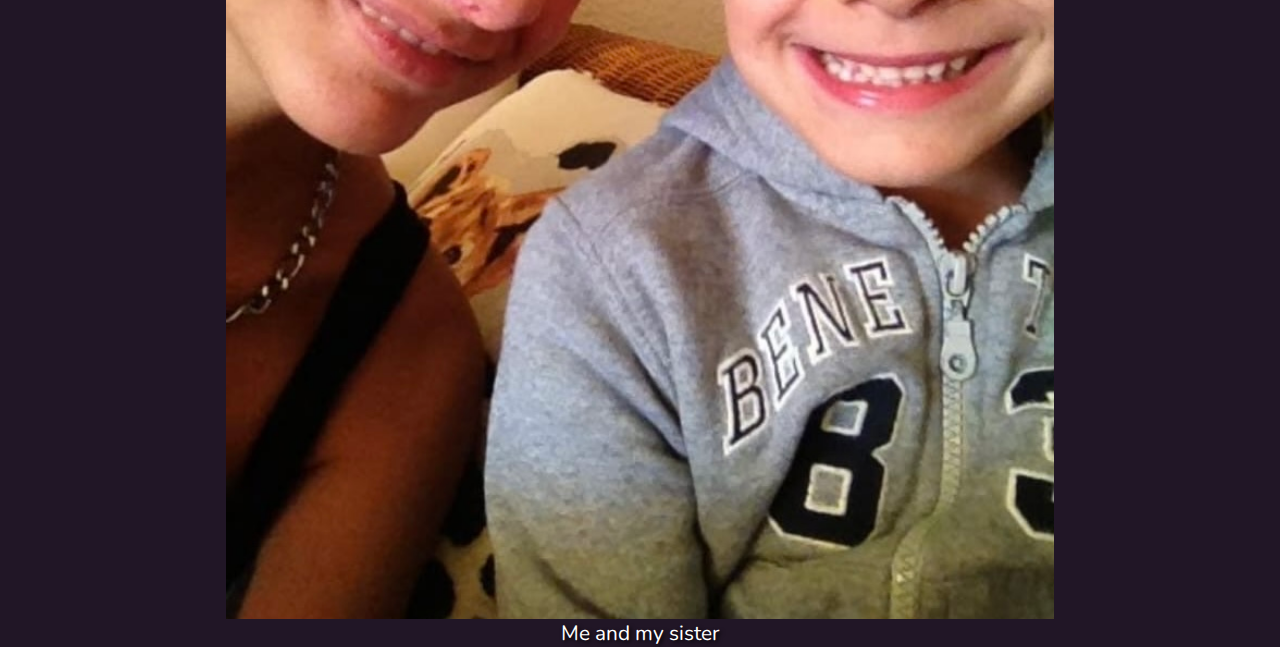
<file: myfamily.html>
<!DOCTYPE html>
<html>

<head>
  <meta charset="utf-8">
  <meta name="viewport" content="width=device-width">
  <title>Mattia Ballabio</title>
  <link rel="icon" href="Pictures/favicon.ico">
  <link href="style.css" rel="stylesheet" type="text/css">
  <link href="https://fonts.googleapis.com/css2?family=Caveat:wght@400..700&display=swap" rel="stylesheet">
  <link href="https://fonts.googleapis.com/css2?family=Nunito:ital,wght@0,200..1000;1,200..1000&display=swap"
    rel="stylesheet">
</head>

<body>
  <br>
  <img src="Pictures/Mattia.jpeg" class="MattiaPicture">
  <h1 class="NameTitle">Mattia Ballabio</h1>
  <hr>
  <div class="WebsitesDiv">
    <table class="WebsitesTable" border="1px" style="height:10px">
      <tr>
        <td><a href="index.html">About me</a></td>
        <td><a href="favoritethings.html">Favorite things</a></td>
        <td><a href="favoritemusic.html">Favorite music</a></td>
        <td><a href="places.html">Places I want to visit</a></td>
        <td><a href="bucketlist.html">My bucket list</a></td>
        <td><a href="predictions.html">My predictions</a></td>
        <td><a href="favoritepictures.html">Favorite pictures</a></td>
        <td><a href="futurecareer.html">My future career</a></td>
        <td><a href="myfamily.html" style="color: yellow">My family</a></td>
        <td><a href="myfuture.html">My future</a></td>
      </tr>
    </table>
  </div>
  <br>
  <hr>
  <h1>My family</h1>
  <p>My parents are divorced. I live with my mother who remarried an american veteran who was in the coast guard. My father still lives in Italy and doesn't really get to visit me due his illness. He remarrie as well. I go back to Italy once a year to visit them.</p>
  <p>I have a brother and a sister that live in Italy, both way older than me. My sister Francesca is probably 31. She has a son, James, 6, and a daughter, Mirabel, <1. My brother Lorenzo, probably around 36, has an adopted son, Matias, 5, and is soon going to marry his girlfriend Vanessa.</p>
  <p>I also have a lot of cousins who most definitely completely forgot I exist, which is fine since I dislike them. They're rude and only live to evade taxes and make money. My grandfather, who's pretty much affiliated with the mafia, has been in prison for a while now since he evaded hundreds of millions of euros (which are basically the same as the dollar).</p>

  <figure>
    <img src="Pictures/familypic.jpeg" style="display: block; margin: auto; height: 70%; width: 70%;">
    <figcaption style="text-align: center;">Me and my sister</figcaption>
  </figure>
    
</body>

</html>
</file>
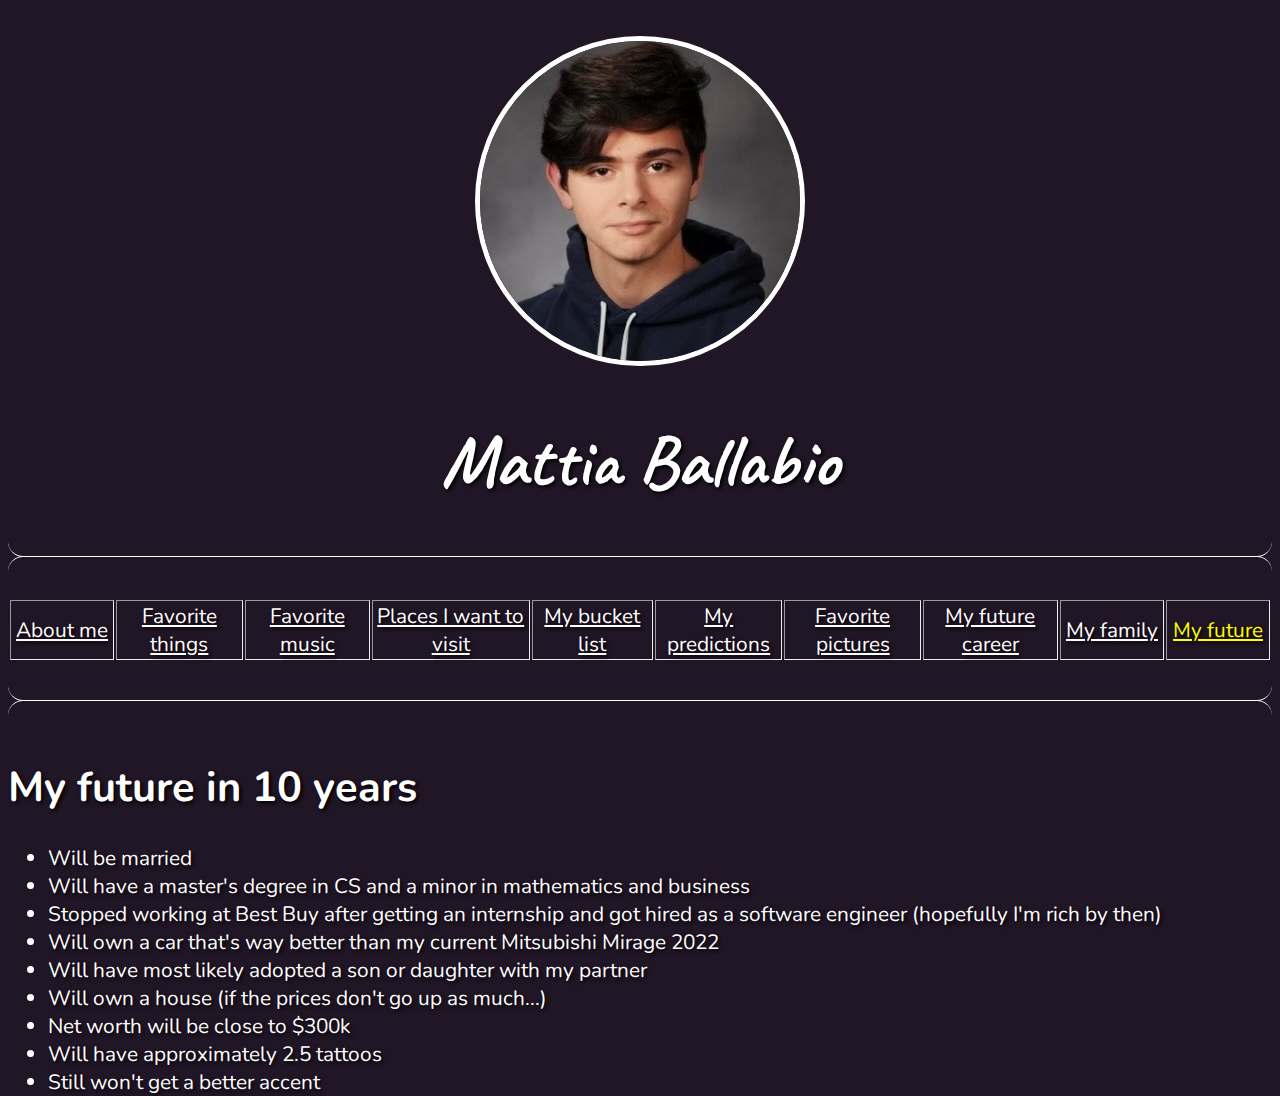
<file: myfuture.html>
<!DOCTYPE html>
<html>

<head>
  <meta charset="utf-8">
  <meta name="viewport" content="width=device-width">
  <title>Mattia Ballabio</title>
  <link rel="icon" href="Pictures/favicon.ico">
  <link href="style.css" rel="stylesheet" type="text/css">
  <link href="https://fonts.googleapis.com/css2?family=Caveat:wght@400..700&display=swap" rel="stylesheet">
  <link href="https://fonts.googleapis.com/css2?family=Nunito:ital,wght@0,200..1000;1,200..1000&display=swap"
    rel="stylesheet">
</head>

<body>
  <br>
  <img src="Pictures/Mattia.jpeg" class="MattiaPicture">
  <h1 class="NameTitle">Mattia Ballabio</h1>
  <hr>
  <div class="WebsitesDiv">
    <table class="WebsitesTable" border="1px" style="height:10px">
      <tr>
        <td><a href="index.html">About me</a></td>
        <td><a href="favoritethings.html">Favorite things</a></td>
        <td><a href="favoritemusic.html">Favorite music</a></td>
        <td><a href="places.html">Places I want to visit</a></td>
        <td><a href="bucketlist.html">My bucket list</a></td>
        <td><a href="predictions.html">My predictions</a></td>
        <td><a href="favoritepictures.html">Favorite pictures</a></td>
        <td><a href="futurecareer.html">My future career</a></td>
        <td><a href="myfamily.html">My family</a></td>
        <td><a href="myfuture.html" style="color: yellow">My future</a></td>
      </tr>
    </table>
  </div>
  <br>
  <hr>
  <h1>My future in 10 years</h1>
  <ul>
    <li>Will be married</li>
    <li>Will have a master's degree in CS and a minor in mathematics and business</li>
    <li>Stopped working at Best Buy after getting an internship and got hired as a software engineer (hopefully I'm rich by then)</li>
    <li>Will own a car that's way better than my current Mitsubishi Mirage 2022</li>
    <li>Will have most likely adopted a son or daughter with my partner</li>
    <li>Will own a house (if the prices don't go up as much...)</li>
    <li>Net worth will be close to $300k</li>
    <li>Will have approximately 2.5 tattoos</li>
    <li>Still won't get a better accent</li>
  </ul>

</body>

</html>
</file>
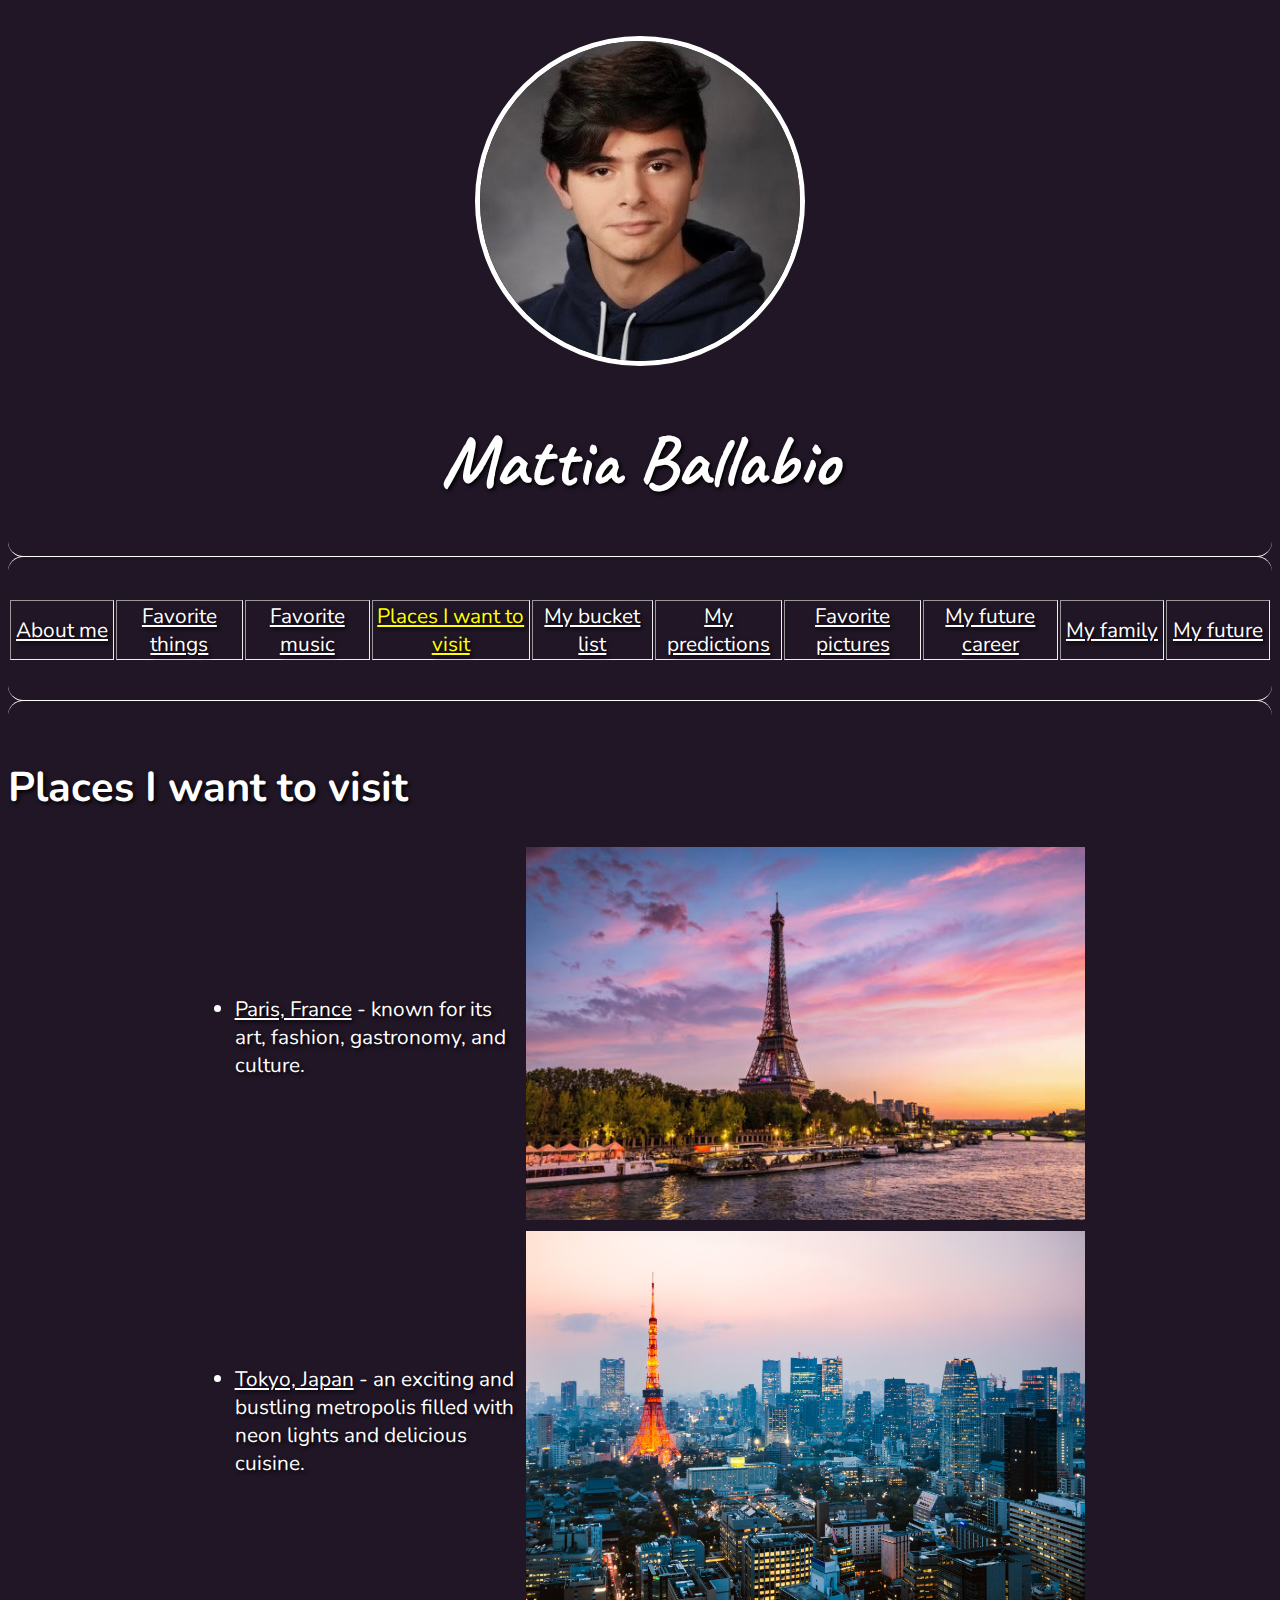
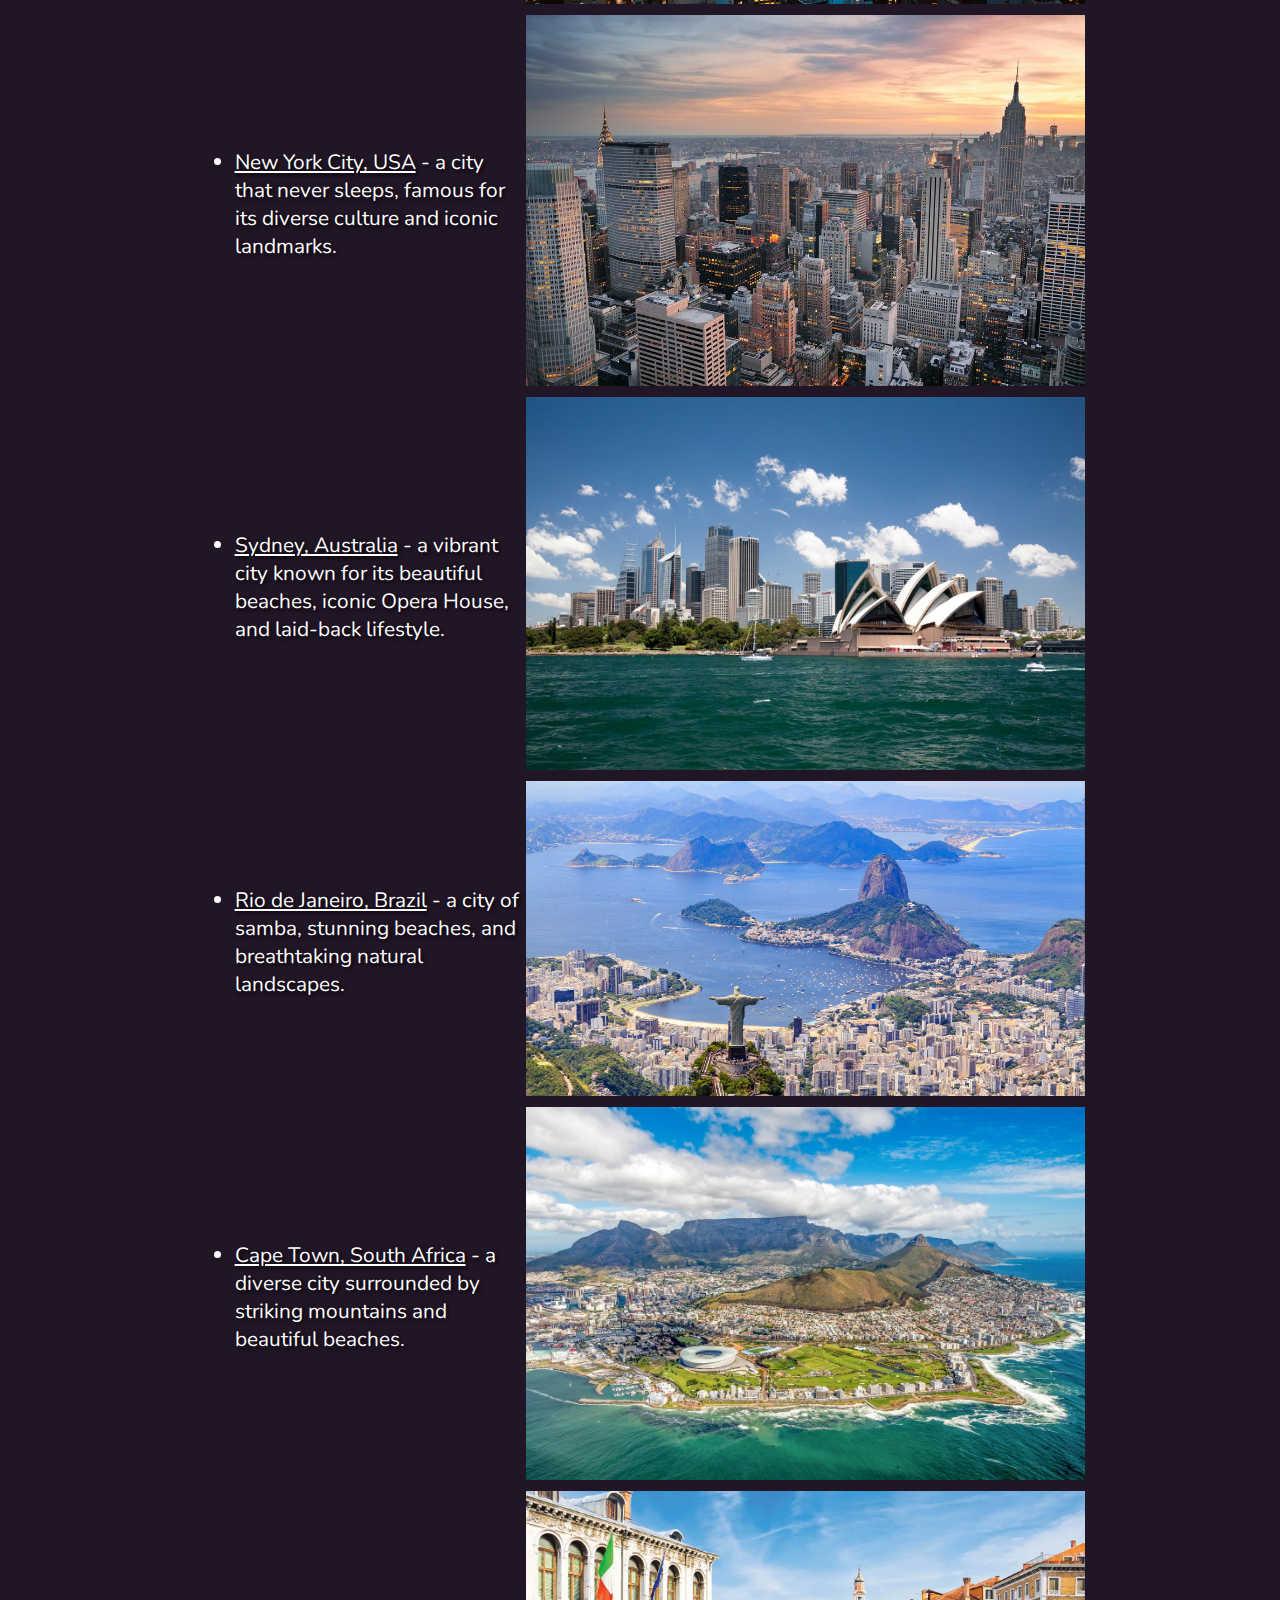
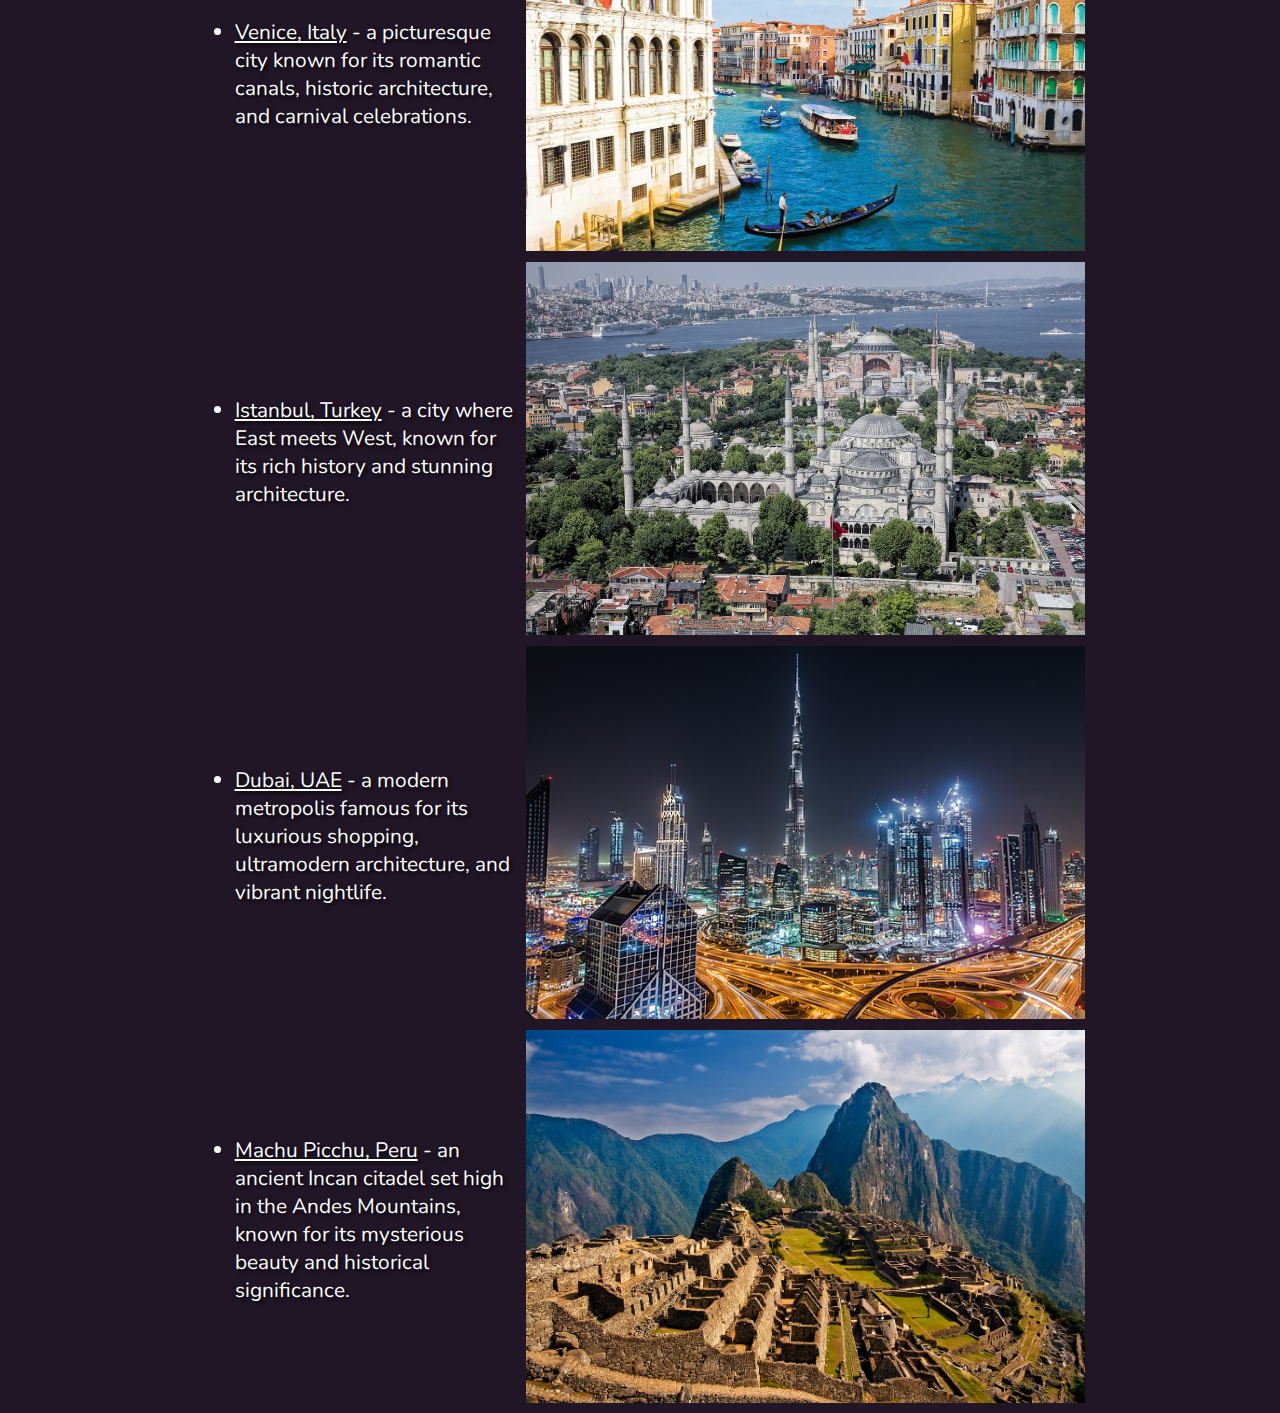
<file: places.html>
<!DOCTYPE html>
<html>

<head>
  <meta charset="utf-8">
  <meta name="viewport" content="width=device-width">
  <title>Mattia Ballabio</title>
  <link rel="icon" href="Pictures/favicon.ico">
  <link href="style.css" rel="stylesheet" type="text/css">
  <link href="https://fonts.googleapis.com/css2?family=Caveat:wght@400..700&display=swap" rel="stylesheet">
  <link href="https://fonts.googleapis.com/css2?family=Nunito:ital,wght@0,200..1000;1,200..1000&display=swap"
    rel="stylesheet">
</head>

<body>
  <br>
  <img src="Pictures/Mattia.jpeg" class="MattiaPicture">
  <h1 class="NameTitle">Mattia Ballabio</h1>
  <hr>
  <div class="WebsitesDiv">
    <table class="WebsitesTable" border="1px" style="height:10px">
      <tr>
        <td><a href="index.html">About me</a></td>
        <td><a href="favoritethings.html">Favorite things</a></td>
        <td><a href="favoritemusic.html">Favorite music</a></td>
        <td><a href="places.html" style="color: yellow">Places I want to visit</a></td>
        <td><a href="bucketlist.html">My bucket list</a></td>
        <td><a href="predictions.html">My predictions</a></td>
        <td><a href="favoritepictures.html">Favorite pictures</a></td>
        <td><a href="futurecareer.html">My future career</a></td>
        <td><a href="myfamily.html">My family</a></td>
        <td><a href="myfuture.html">My future</a></td>
      </tr>
    </table>
  </div>
  <br>
  <hr>
  <h1>Places I want to visit</h1>
  <ul>
    <table width="70%" align="center">
      <tr>
        <td>
          <li><a href="https://en.wikipedia.org/wiki/Paris">Paris, France</a> - known for its art, fashion, gastronomy, and culture.</li>
        </td>
        <td><img src="Pictures/Paris.jpg" style="width: 100%; height: 100%;"></td>
      </tr>
      <td>
        <li><a href="https://en.wikipedia.org/wiki/Tokyo">Tokyo, Japan</a> - an exciting and bustling metropolis filled with neon lights and delicious cuisine.</li>

      </td>
      <td><img src="Pictures/Tokyo.jpg" style="width: 100%; height: 100%;"></td>
      </tr>
      <td>
        <li><a href="https://en.wikipedia.org/wiki/New_York_City">New York City, USA</a> - a city that never sleeps, famous for its diverse culture and iconic landmarks.</li>
      </td>
      <td><img src="Pictures/NYC.jpg" style="width: 100%; height: 100%;"></td>
      </tr>
      <td>
        <li><a href="https://en.wikipedia.org/wiki/Sydney">Sydney, Australia</a> - a vibrant city known for its beautiful beaches, iconic Opera House, and laid-back lifestyle.</li>

      </td>
      <td><img src="Pictures/Sydney.avif" style="width: 100%; height: 100%;"></td>
      </tr>
      <td>
        <li><a href="https://en.wikipedia.org/wiki/Rio_de_Janeiro">Rio de Janeiro, Brazil</a> - a city of samba, stunning beaches, and breathtaking natural landscapes.</li>

      </td>
      <td><img src="Pictures/RDJ.jpg" style="width: 100%; height: 100%;"></td>
      </tr>
      <td>
        <li><a href="https://en.wikipedia.org/wiki/Cape_Town">Cape Town, South Africa</a> - a diverse city surrounded by striking mountains and beautiful beaches.</li>
      </td>
      <td><img src="Pictures/CapeTown.jpg" style="width: 100%; height: 100%;"></td>
      </tr>
      <td>
        <li><a href="https://en.wikipedia.org/wiki/Venice">Venice, Italy</a> - a picturesque city known for its romantic canals, historic architecture, and carnival celebrations.</li>
      </td>
      <td><img src="Pictures/Venice.webp" style="width: 100%; height: 100%;"></td>
      </tr>
      <td>
        <li><a href="https://en.wikipedia.org/wiki/Istanbul">Istanbul, Turkey</a> - a city where East meets West, known for its rich history and stunning architecture.</li></li>
      </td>
      <td><img src="Pictures/Instanbul.webp" style="width: 100%; height: 100%;"></td>
      </tr>
      <td>
        <li><a href="https://en.wikipedia.org/wiki/Dubai">Dubai, UAE</a> - a modern metropolis famous for its luxurious shopping, ultramodern architecture, and vibrant nightlife.</li>
      </td>
      <td><img src="Pictures/Dubai.jpg" style="width: 100%; height: 100%;"></td>
      </tr>
      <td>
        <li><a href="https://en.wikipedia.org/wiki/Machu_Picchu">Machu Picchu, Peru</a> - an ancient Incan citadel set high in the Andes Mountains, known for its mysterious beauty and historical significance.</li>
      </td>
      <td><img src="Pictures/MP.jpg" style="width: 100%; height: 100%;"></td>
      </tr>
    </table>
  </ul>
</body>

</html>
</file>
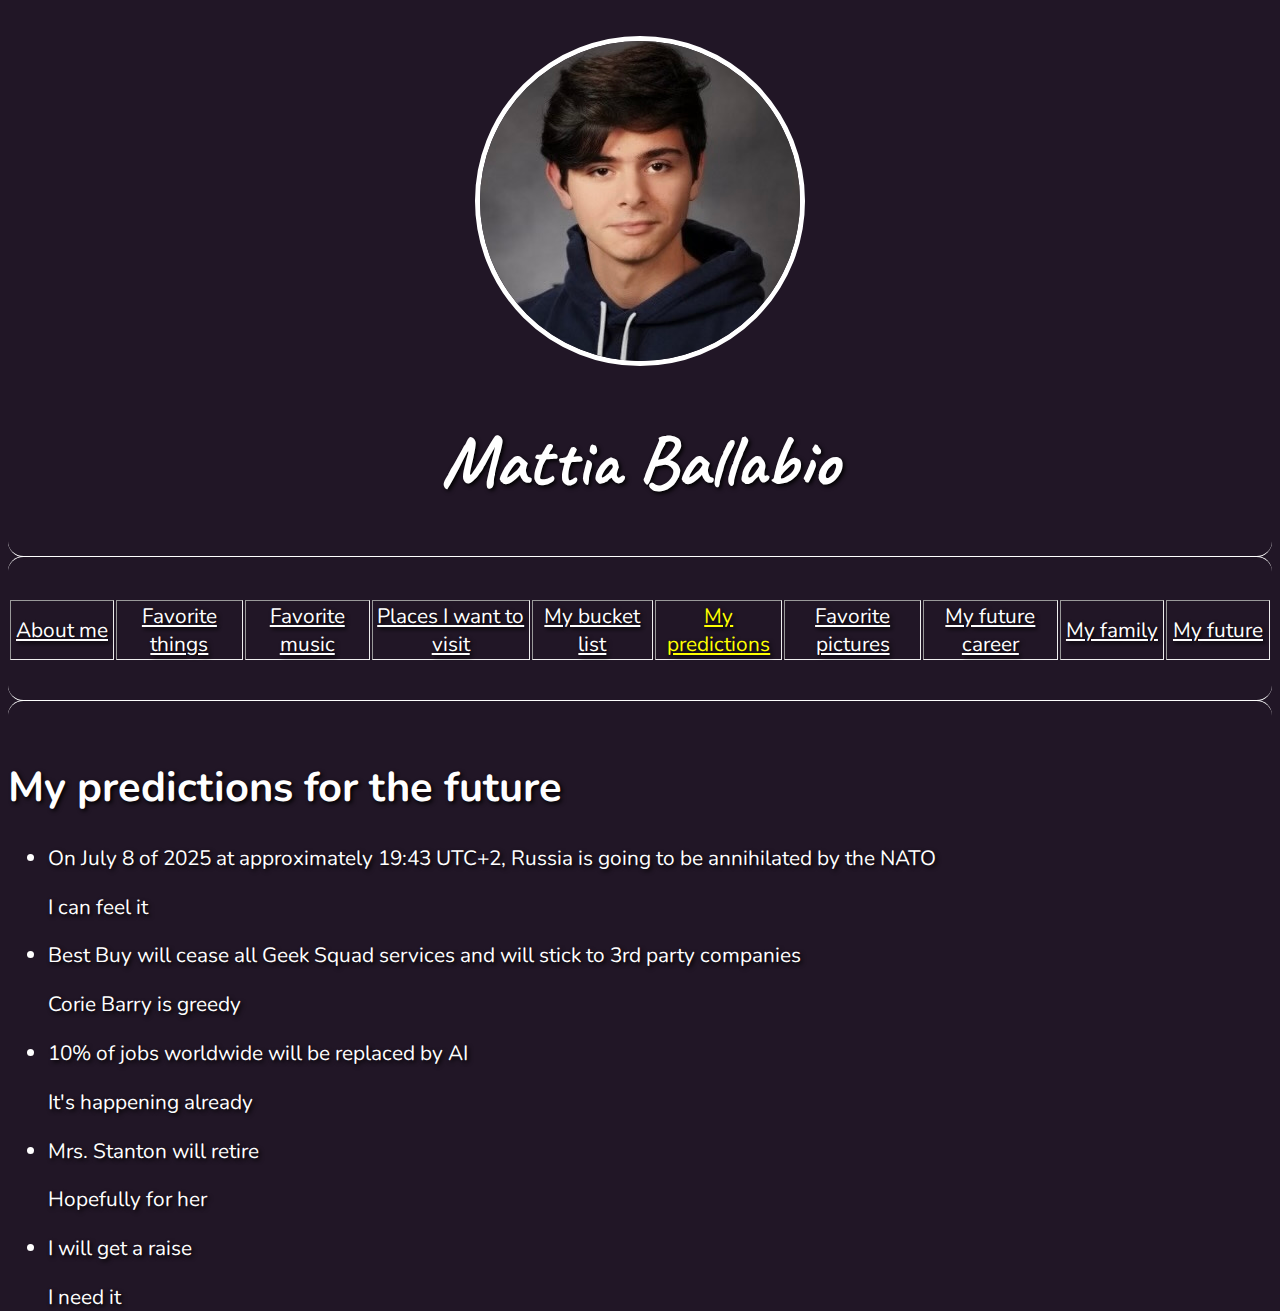
<file: predictions.html>
<!DOCTYPE html>
<html>

<head>
  <meta charset="utf-8">
  <meta name="viewport" content="width=device-width">
  <title>Mattia Ballabio</title>
  <link rel="icon" href="Pictures/favicon.ico">
  <link href="style.css" rel="stylesheet" type="text/css">
  <link href="https://fonts.googleapis.com/css2?family=Caveat:wght@400..700&display=swap" rel="stylesheet">
  <link href="https://fonts.googleapis.com/css2?family=Nunito:ital,wght@0,200..1000;1,200..1000&display=swap"
    rel="stylesheet">
</head>

<body>
  <br>
  <img src="Pictures/Mattia.jpeg" class="MattiaPicture">
  <h1 class="NameTitle">Mattia Ballabio</h1>
  <hr>
  <div class="WebsitesDiv">
    <table class="WebsitesTable" border="1px" style="height:10px">
      <tr>
        <td><a href="index.html">About me</a></td>
        <td><a href="favoritethings.html">Favorite things</a></td>
        <td><a href="favoritemusic.html">Favorite music</a></td>
        <td><a href="places.html">Places I want to visit</a></td>
        <td><a href="bucketlist.html">My bucket list</a></td>
        <td><a href="predictions.html" style="color: yellow">My predictions</a></td>
        <td><a href="favoritepictures.html">Favorite pictures</a></td>
        <td><a href="futurecareer.html">My future career</a></td>
        <td><a href="myfamily.html">My family</a></td>
        <td><a href="myfuture.html">My future</a></td>
      </tr>
    </table>
  </div>
  <br>
  <hr>
  <h1>My predictions for the future</h1>
  <ul>
    <li>On July 8 of 2025 at approximately 19:43 UTC+2, Russia is going to be annihilated by the NATO</li>
    <p>I can feel it</p>
    <li>Best Buy will cease all Geek Squad services and will stick to 3rd party companies</li>
    <p>Corie Barry is greedy</p>
    <li>10% of jobs worldwide will be replaced by AI</li>
    <p>It's happening already</p>
    <li>Mrs. Stanton will retire</li>
    <p>Hopefully for her</p>
    <li>I will get a raise</li>
    <p>I need it</p>
  </ul>
</body>

</html>
</file>
<file: style.css>
html {
  height: 100%;
  width: 100%;
  background-color: #211626;
  color: white;
  text-shadow: 2px 2px 4px black;
}

body {
  user-select: none;
  font-family: 'Nunito', sans-serif;
  font-size: calc(8px + 1vw);

}

img {
  pointer-events: none;
}

hr {
    overflow: visible; /* For IE */
    height: 30px;
    border-style: solid;
    border-color: white;
    border-width: 1px 0 0 0;
    border-radius: 20px;
}
hr:before { /* Not really supposed to work, but does */
    display: block;
    content: "";
    height: 30px;
    margin-top: -31px;
    border-style: solid;
    border-color: white;
    border-width: 0 0 1px 0;
    border-radius: 20px;
}

a:link,
a:visited {
  color: white;
}

a:hover {
  color: yellow;
}

.MattiaPicture {
  border-radius: 50%;
  margin-left: auto;
  margin-right: auto;
  display: block;
  border: 5px solid white;
}

.NameTitle {
  text-align: center;
  font-size: 5cap;
  font-family: "Caveat";
}

.WebsitesDiv {
  overflow-x: scroll;
  ;
}

.WebsitesTable {
  border: 1px;
  margin-left: auto;
  margin-right: auto;
  min-width: 60px;
}

.WebsitesTable td {
  height: 10px;
  min-width: 100px;
  text-align: center;
}
</file>
